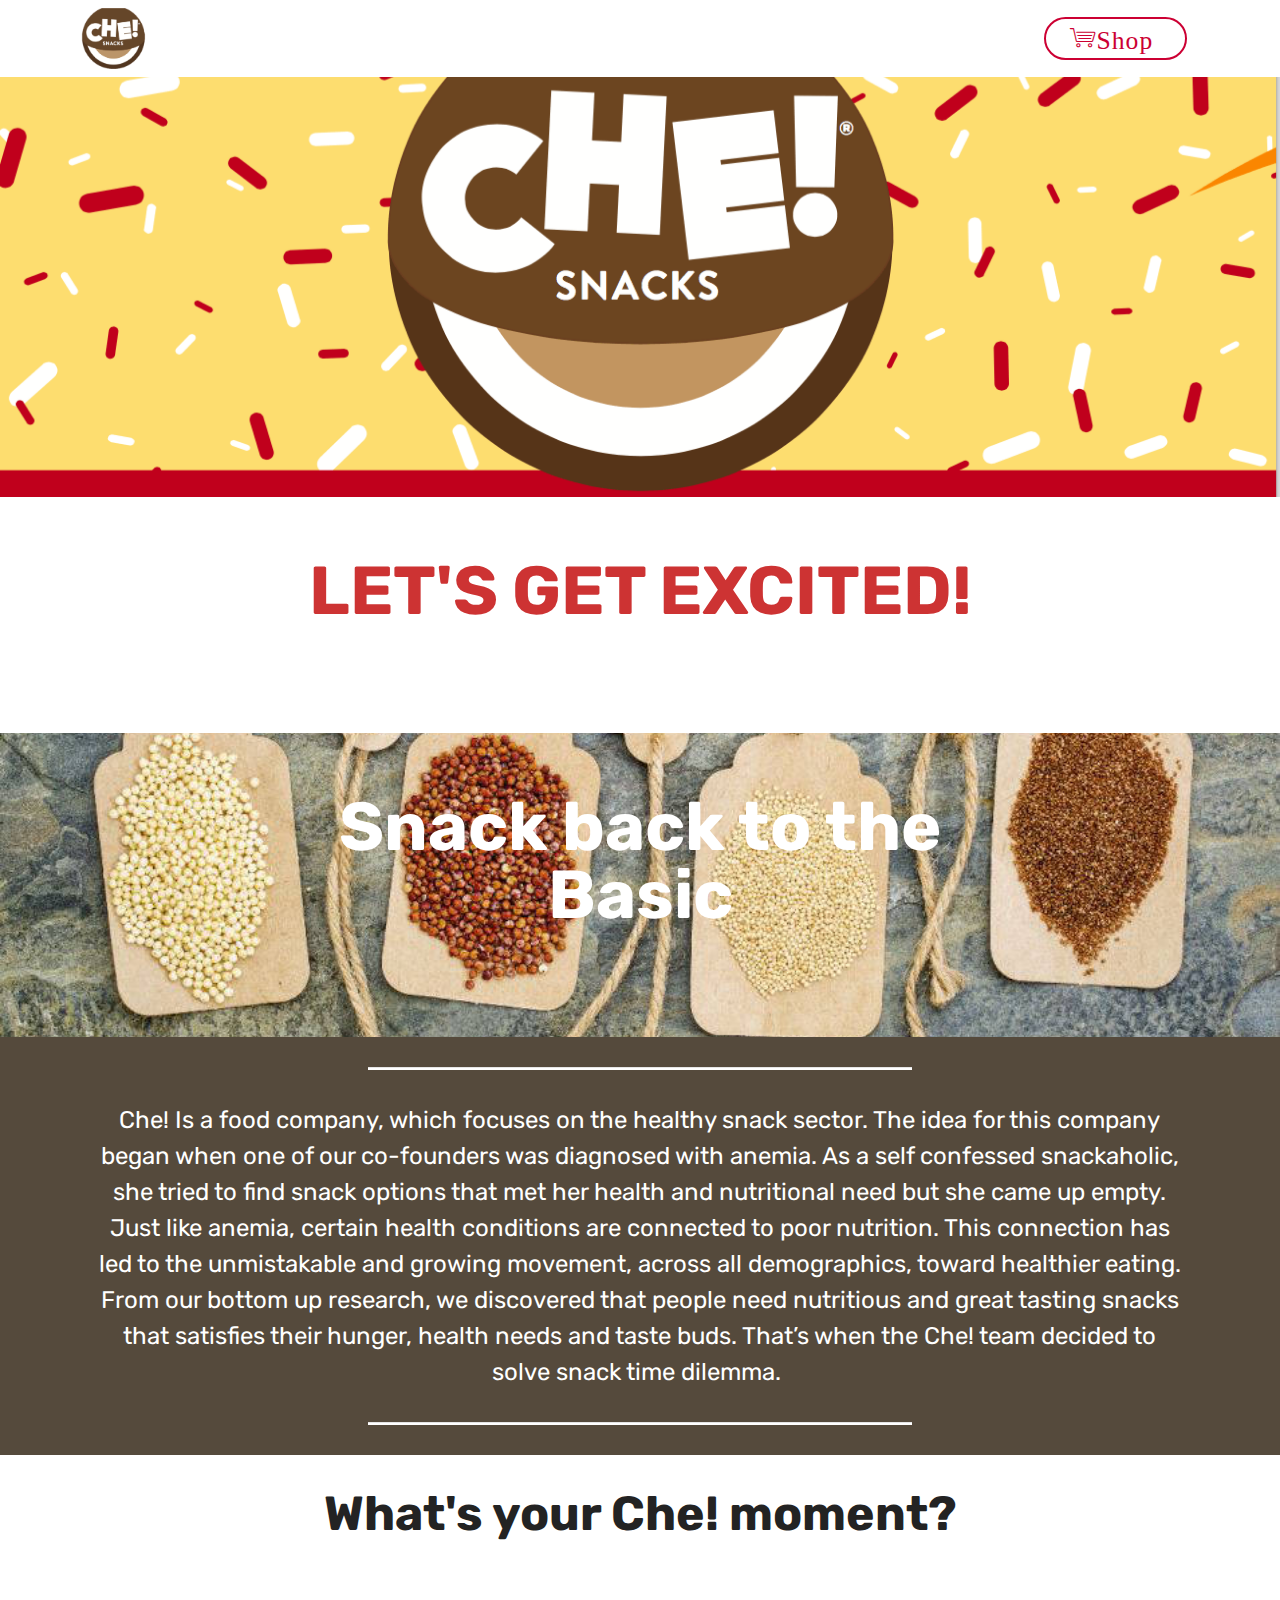
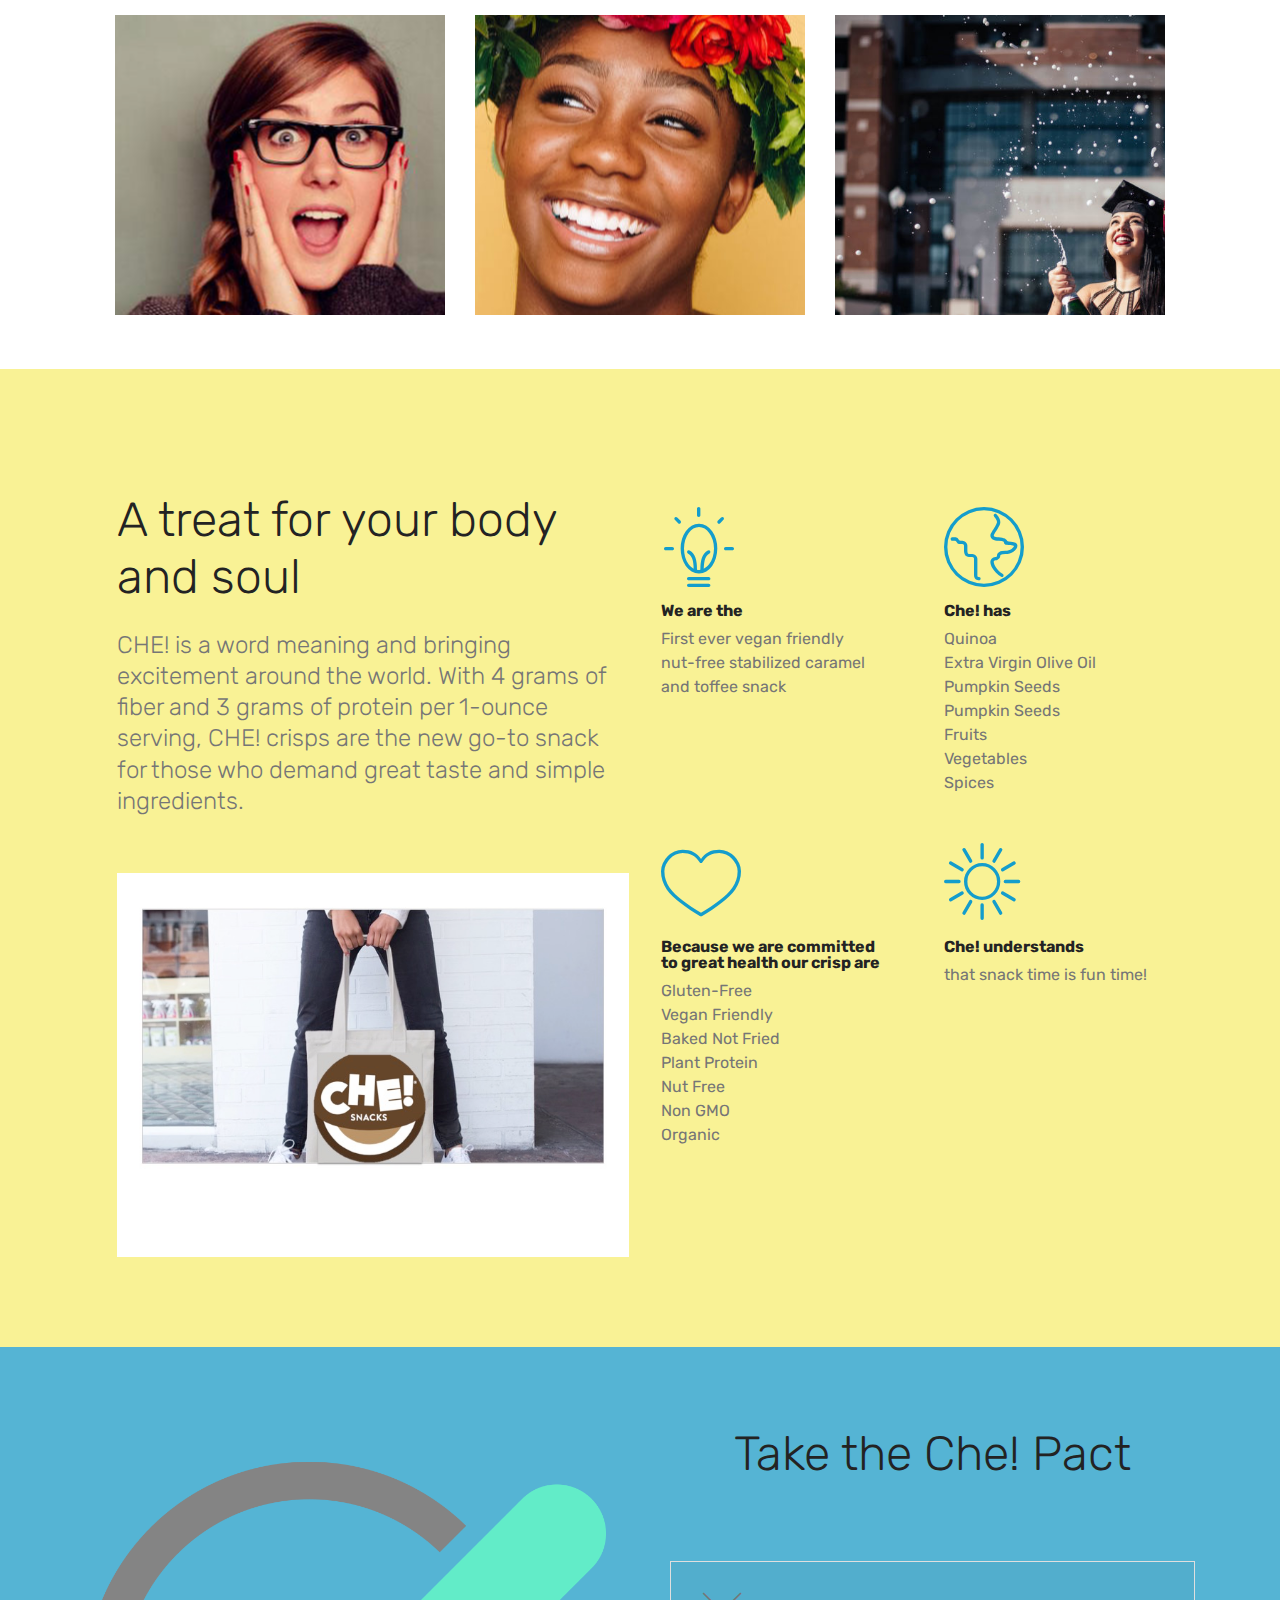
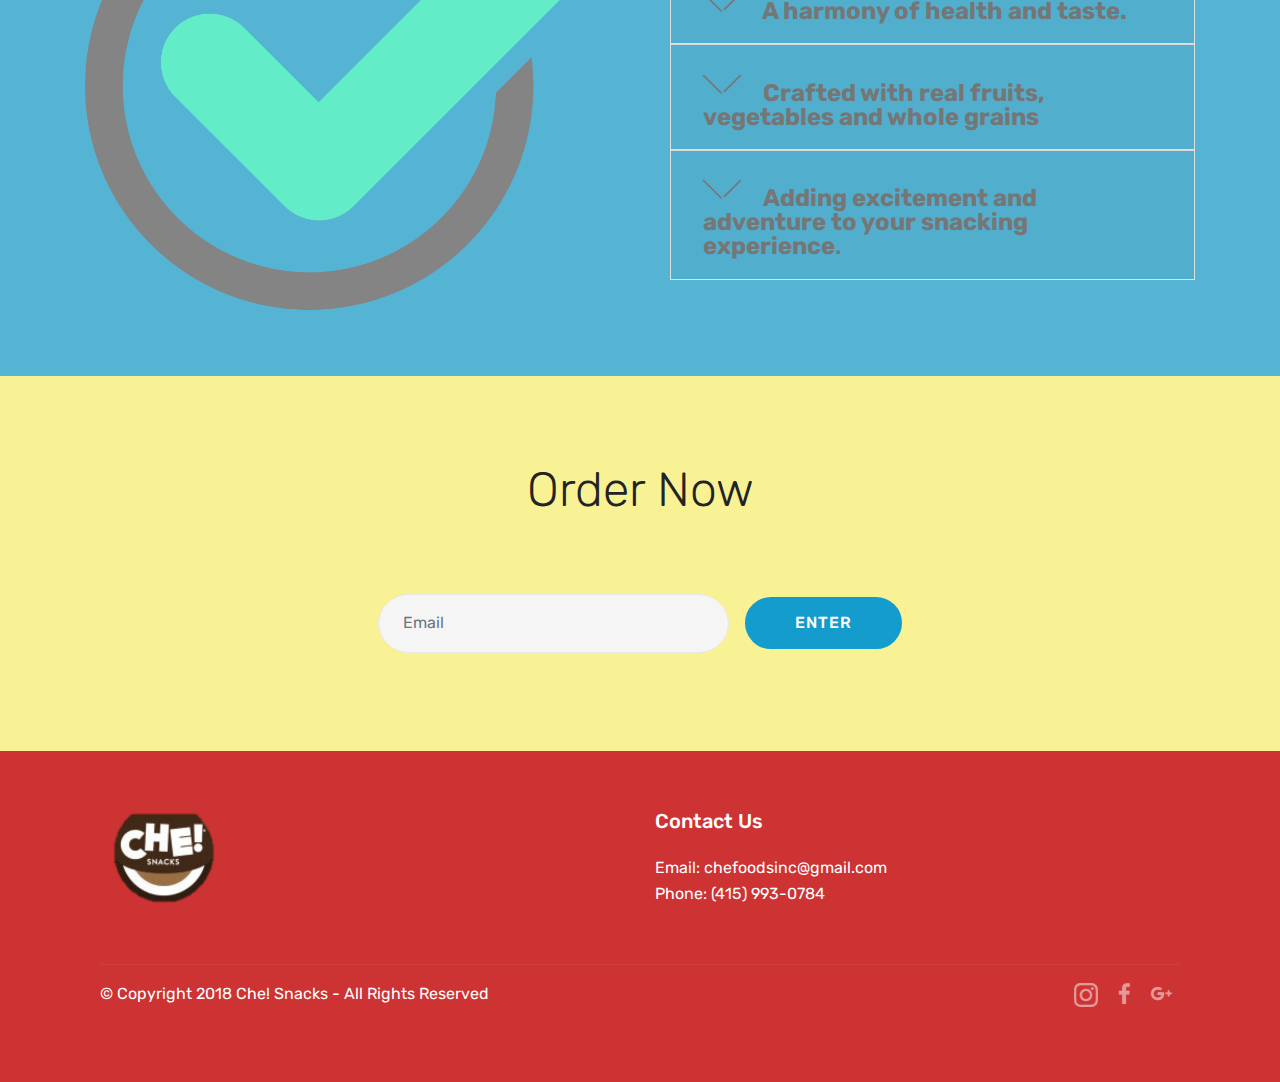
<file: index.html>
<!DOCTYPE html>
<html >
<head>
  <!-- Site made with Mobirise Website Builder v4.6.7, https://mobirise.com -->
  <meta charset="UTF-8">
  <meta http-equiv="X-UA-Compatible" content="IE=edge">
  <meta name="generator" content="Mobirise v4.6.7, mobirise.com">
  <meta name="viewport" content="width=device-width, initial-scale=1, minimum-scale=1">
  <link rel="shortcut icon" href="assets/images/che-logo.png" type="image/x-icon">
  <meta name="description" content="">
  <title>Home</title>
  <link rel="stylesheet" href="assets/web/assets/mobirise-icons/mobirise-icons.css">
  <link rel="stylesheet" href="assets/tether/tether.min.css">
  <link rel="stylesheet" href="assets/bootstrap/css/bootstrap.min.css">
  <link rel="stylesheet" href="assets/bootstrap/css/bootstrap-grid.min.css">
  <link rel="stylesheet" href="assets/bootstrap/css/bootstrap-reboot.min.css">
  <link rel="stylesheet" href="assets/dropdown/css/style.css">
  <link rel="stylesheet" href="assets/socicon/css/styles.css">
  <link rel="stylesheet" href="assets/theme/css/style.css">
  <link rel="stylesheet" href="assets/mobirise/css/mbr-additional.css" type="text/css">
  
  
  
</head>
<body>
  <section class="menu cid-qO1RiA4rN6" once="menu" id="menu1-e">

    

    <nav class="navbar navbar-expand beta-menu navbar-dropdown align-items-center navbar-fixed-top navbar-toggleable-sm">
        <button class="navbar-toggler navbar-toggler-right" type="button" data-toggle="collapse" data-target="#navbarSupportedContent" aria-controls="navbarSupportedContent" aria-expanded="false" aria-label="Toggle navigation">
            <div class="hamburger">
                <span></span>
                <span></span>
                <span></span>
                <span></span>
            </div>
        </button>
        <div class="menu-logo">
            <div class="navbar-brand">
                <span class="navbar-logo">
                    <a href="">
                         <img src="assets/images/che-logo.png" alt="Mobirise" title="" style="height: 3.8rem;">
                    </a>
                </span>
                
            </div>
        </div>
        <div class="collapse navbar-collapse" id="navbarSupportedContent">
            <ul class="navbar-nav nav-dropdown" data-app-modern-menu="true"><li class="nav-item dropdown">
                    <a class="nav-link link text-secondary display-4" href="" aria-expanded="false">
                        </a>
                </li><li class="nav-item"><a class="nav-link link text-secondary display-4" href="" aria-expanded="false">
                        </a></li></ul>
            <div class="navbar-buttons mbr-section-btn"><a class="btn btn-sm btn-secondary-outline display-4" href=""><span class="mbri-shopping-cart mbr-iconfont mbr-iconfont-btn">Shop</span>
                    </a></div>
        </div>
    </nav>
</section>

<section class="engine"><a href="">best website design software</a></section><section class="cid-qO80eVeSdP" id="image2-11">

    

    <figure class="mbr-figure">
        <div class="image-block" style="width: 100%;">
            <img src="assets/images/che-classic-3-1303x506.png" alt="Mobirise" title="">
            
        </div>
    </figure>
</section>

<section class="mbr-section content5 cid-qO7YKLffdT" id="content5-z">

    

    

    <div class="container">
        <div class="media-container-row">
            <div class="title col-12 col-md-8">
                <h2 class="align-center mbr-bold mbr-white pb-3 mbr-fonts-style display-1">LET'S GET EXCITED!</h2>
                <h3 class="mbr-section-subtitle align-center mbr-light mbr-white pb-3 mbr-fonts-style display-5"></h3>
                
                
            </div>
        </div>
    </div>
</section>

<section class="mbr-section content5 cid-qO8dg7ZeqA mbr-parallax-background" id="content5-16">

    

    

    <div class="container">
        <div class="media-container-row">
            <div class="title col-12 col-md-8">
                <h2 class="align-center mbr-bold mbr-white pb-3 mbr-fonts-style display-1">
                    Snack back to the Basic</h2>
                <h3 class="mbr-section-subtitle align-center mbr-light mbr-white pb-3 mbr-fonts-style display-5"></h3>
                
                
            </div>
        </div>
    </div>
</section>

<section class="mbr-section article content10 cid-qO8dQHTdaf" id="content10-17">
    
     

    <div class="container">
        <div class="inner-container" style="width: 98%;">
            <hr class="line" style="width: 50%;">
            <div class="section-text align-center mbr-white mbr-fonts-style display-5">Che! Is a food company, which focuses on the healthy snack sector. The idea for this company began when one of our co-founders was diagnosed with anemia. As a self confessed snackaholic, she tried to find snack options that met her health and nutritional need but she came up empty. Just like anemia, certain health conditions are connected to poor nutrition. This connection has led to the unmistakable and growing movement, across all demographics, toward healthier eating. From our bottom up research, we discovered that people need nutritious and great tasting snacks that satisfies their hunger, health needs and taste buds. That’s when the Che! team decided to solve snack time dilemma.&nbsp;</div>
            <hr class="line" style="width: 50%;">
        </div>
    </div>
</section>

<section class="features15 cid-qO3P4urcSn" id="features15-r">

    

    
    <div class="container">
        <h2 class="mbr-section-title pb-3 align-center mbr-fonts-style display-2"><strong>
            What's your Che! moment?</strong></h2>
        <h3 class="mbr-section-subtitle display-5 align-center mbr-fonts-style"></h3>

        <div class="media-container-row container pt-5 mt-2">

            <div class="col-12 col-md-6 mb-4 col-lg-4">
                <div class="card flip-card p-5 align-center">
                    <div class="card-front card_cont">
                        <img src="assets/images/customer-service-1-745x311.jpg" alt="Mobirise" title="">
                    </div>
                    <div class="card_back card_cont">
                        <h4 class="card-title display-5 py-2 mbr-fonts-style">
                            Classic</h4>
                        <p class="mbr-text mbr-fonts-style display-4">"A surprise or an event that brings joy to your day".</p>
                    </div>
                </div>
            </div>

            <div class="col-12 col-md-6 mb-4 col-lg-4">
                
                <div class="card flip-card p-5 align-center">
                    <div class="card-front card_cont">
                        <img src="assets/images/mbr-4-1100x733.jpg" alt="Mobirise" title="">
                    </div>
                    <div class="card_back card_cont">
                        <h4 class="card-title py-2 mbr-fonts-style display-5">
                            Sweet</h4>
                        <p class="mbr-text mbr-fonts-style display-7">&nbsp;"Smiling because something or someone has delighted your heart".</p>
                    </div>
                </div>
            </div>
            
            <div class="col-12 col-md-6 mb-4 col-lg-4">
                <div class="card flip-card p-5 align-center">
                    <div class="card-front card_cont">
                        <img src="assets/images/mbr-840x620.jpg" alt="Mobirise" title="">
                    </div>
                    <div class="card_back card_cont">
                        <h4 class="card-title py-2 mbr-fonts-style display-5">
                            Crunchy</h4>
                        <p class="mbr-text mbr-fonts-style display-7">"Life biggest momments and transitions should be shared".</p>
                    </div>
                </div> 
            </div>

            
        </div>
</div></section>
  
  <section class="counters2 counters cid-qOAVzwo6Ih visible" id="counters2-19">

    

    

    <div class="container pt-4 mt-2">
        <div class="media-container-row">
            <div class="media-block" style="width: 49%;">
                <h2 class="mbr-section-title pb-3 align-left mbr-fonts-style display-2">A treat for your body and soul</h2>
                <h3 class="mbr-section-subtitle pb-5 align-left mbr-fonts-style display-5">CHE! is a word meaning and bringing excitement around the world. With 4 grams of fiber and 3 grams of protein per 1-ounce serving, CHE! crisps are the new go-to snack for those who demand great taste and simple ingredients.&nbsp;</h3>
                <div class="mbr-figure">
                    <img src="assets/images/bag.jpg" alt="" title="">
                </div>
            </div>
            <div class="cards-block">
                <div class="cards-container">
                    <div class="card px-3 align-left col-12 col-md-6">
                        <div class="panel-item p-3">
                            <div class="card-img pb-3">
                                <span class="mbr-iconfont pr-2 mbri-idea"></span>
                                <h3 class="count py-3 mbr-fonts-style display-2"></h3>
                            </div>
                            <div class="card-text">
                                <h4 class="mbr-content-title mbr-bold mbr-fonts-style display-7">
                                    We are the</h4>
                                <p class="mbr-content-text mbr-fonts-style display-7">First ever vegan friendly nut-free stabilized caramel and toffee snack</p>
                            </div>
                        </div>
                    </div>
                    <div class="card px-3 align-left col-12 col-md-6">
                        <div class="panel-item p-3">
                            <div class="card-img pb-3">
                                <span class="mbr-iconfont pr-2 mbri-globe"></span>
                                <h3 class="count py-3 mbr-fonts-style display-2"></h3>
                            </div>
                            <div class="card-text">
                                <h4 class="mbr-content-title mbr-bold mbr-fonts-style display-7">
                                    Che! has</h4>
                                <p class="mbr-content-text mbr-fonts-style display-7">Quinoa<br>Extra Virgin Olive Oil<br>Pumpkin Seeds<br>Pumpkin Seeds<br>Fruits<br>Vegetables<br> Spices
<br>
                                </p>
                            </div>
                        </div>
                    </div>
                    <div class="card px-3 align-left col-12 col-md-6">
                        <div class="panel-item p-3">
                            <div class="card-img pb-3">
                                <span class="mbr-iconfont pr-2 mbri-hearth"></span>
                                <h3 class="count py-3 mbr-fonts-style display-2"></h3>
                            </div>
                            <div class="card-text">
                                <h4 class="mbr-content-title mbr-bold mbr-fonts-style display-7">
                                    Because we are committed to great health our crisp are</h4>
                                <p class="mbr-content-text mbr-fonts-style display-7">Gluten-Free<br>Vegan&nbsp;Friendly<br>Baked Not Fried<br>Plant Protein<br>Nut Free<br>Non GMO<br>Organic<br><br></p>
                            </div>
                        </div>
                    </div>
                    <div class="card px-3 align-left col-12 col-md-6">
                        <div class="panel-item p-3">
                            <div class="card-img pb-3">
                                <span class="mbr-iconfont pr-2 mbri-sun2"></span>
                                <h3 class="count py-3 mbr-fonts-style display-2"></h3>
                            </div>
                            <div class="card-texts">
                                <h4 class="mbr-content-title mbr-bold mbr-fonts-style display-7">
                                    Che! understands</h4>
                                <p class="mbr-content-text mbr-fonts-style display-7">
                                        that snack time is fun time!</p>
                            </div>
                        </div>
                    </div>
                </div>
            </div>
        </div>
    </div>
</section>
  
  
  
  
  
  
  
  

<section class="accordion2 cid-qO7IZancyB" id="accordion2-u">

    


    
    <div class="container">
        <div class="media-container-row pt-5">
            <div class="accordion-content">
                <h2 class="mbr-section-title align-center pb-3 mbr-fonts-style display-2">
                        Take the Che! Pact</h2>
                
                <div id="bootstrap-accordion_16" class="panel-group accordionStyles accordion pt-5 mt-3" role="tablist" aria-multiselectable="true">
                        <div class="card">
                            <div class="card-header" role="tab" id="headingOne">
                                <a role="button" class="collapsed panel-title text-black" data-toggle="collapse" data-core="" href="#collapse1_16" aria-expanded="false" aria-controls="collapse1">
                                    <h4 class="mbr-fonts-style display-5">
                                        <span class="sign mbr-iconfont mbri-arrow-down inactive"></span><strong>&nbsp;A harmony of health and taste.&nbsp;</strong></h4>
                                </a>
                            </div>
                            <div id="collapse1_16" class="panel-collapse noScroll collapse" role="tabpanel" aria-labelledby="headingOne" data-parent="#bootstrap-accordion_16">
                                <div class="panel-body p-4">
                                    <p class="mbr-fonts-style panel-text display-7">At Che, we develop recipes and flavors which satisfy the taste, health and nutritional needs of customers just like you. With Che! Your health and taste buds count, which is why we create every bite to enhance the productive lifestyle of our consumers.</p>
                                </div>
                            </div>
                        </div>
                
                        <div class="card">
                            <div class="card-header" role="tab" id="headingTwo">
                                <a role="button" class="collapsed panel-title text-black" data-toggle="collapse" data-core="" href="#collapse2_16" aria-expanded="false" aria-controls="collapse2">
                                    <h4 class="mbr-fonts-style mbr-fonts-style display-5">
                                        <span class="sign mbr-iconfont mbri-arrow-down inactive"></span>&nbsp;<strong>Crafted with real fruits, vegetables and whole grains</strong>&nbsp;</h4>
                                </a>
                                
                            </div>
                            <div id="collapse2_16" class="panel-collapse noScroll collapse" role="tabpanel" aria-labelledby="headingTwo" data-parent="#bootstrap-accordion_16">
                                <div class="panel-body p-4">
                                    <p class="mbr-fonts-style panel-text display-7">At Che, we developed proprietary recipes with healthy and non-traditional ingredients. This means that we do not use any potato, corn and sugar syrups in our snacks. We combined ancient grains, fruits and vegetables to create a sweet, great tasting, low calorie crisp packed with key nutrients needed in the daily life of a consumer.</p>
                                </div>
                            </div>
                        </div>
                
                        <div class="card">
                            <div class="card-header" role="tab" id="headingThree">
                                <a role="button" class="collapsed panel-title text-black" data-toggle="collapse" data-core="" href="#collapse3_16" aria-expanded="false" aria-controls="collapse3">
                                    <h4 class="mbr-fonts-style display-5">
                                        <span class="sign mbr-iconfont mbri-arrow-down inactive"></span>&nbsp;<strong>Adding excitement and adventure to your snacking experience</strong>.</h4>
                                </a>
                            </div>
                            <div id="collapse3_16" class="panel-collapse noScroll collapse" role="tabpanel" aria-labelledby="headingThree" data-parent="#bootstrap-accordion_16">
                                <div class="panel-body p-4">
                                    <p class="mbr-fonts-style panel-text display-7">Our product is not a cookie, not a cracker and not a chip. It’s CHE!, a word meaning and bringing more “excitement” to the world in the form of a healthy snack!<br></p>
                                </div>
                            </div>
                        </div>
                
                        
                
                        
                
                        
                </div>
            </div>
            <div class="mbr-figure" style="width: 105%;">
                    <img src="assets/images/chepact.png" alt="Mobirise" title="">
            </div>
        </div>
    </div>
</section>

<section class="mbr-section form3 cid-qO3XHjHid6" id="form3-s">

    

    

    <div class="container">
        <div class="row justify-content-center">
            <div class="title col-12 col-lg-8">
                <h2 class="align-center pb-2 mbr-fonts-style display-2">
                    Order Now</h2>
                <h3 class="mbr-section-subtitle align-center pb-5 mbr-light mbr-fonts-style display-5">
                    </h3>
            </div>
        </div>

        <div class="row py-2 justify-content-center">
            <div class="col-12 col-lg-6  col-md-8 " data-form-type="formoid">
                <div data-form-alert="" hidden="">
                        Thanks for filling out the form!
                </div>
                <form class="mbr-form" action="https://mobirise.com/" method="post" data-form-title="Mobirise Form"><input type="hidden" name="email" data-form-email="true" value="y5MFlIm71McAo6XWN8nCHSjm3wcXzvOzAozg+pgdsl0Uuiav42mF0H3UH1X+DWxSndqVottc27DGq7xKSPs0o91grQ0ssksIIz6xSLy2q0poPch0MFm1dSqrblfK/vaS" data-form-field="Email">
                    <div class="mbr-subscribe input-group">
                        <input class="form-control" type="email" name="email" placeholder="Email" data-form-field="Email" required="" id="email-form3-s">
                        <span class="input-group-btn"><button href="https://chesnacks.typeform.com/to/LlVvhk" type="submit" class="btn btn-primary display-4">ENTER</button></span>
                    </div>
                </form>
            </div>
        </div>
    </div>
</section>

<section class="cid-qO1RiCNyWA" id="footer1-g">

    

    

    <div class="container">
        <div class="media-container-row content text-white">
            <div class="col-12 col-md-3">
                <div class="media-wrap">
                    <a href="https://mobirise.com/">
                        <img src="assets/images/contact-254x192.png" alt="Mobirise" title="">
                    </a>
                </div>
            </div>
            <div class="col-12 col-md-3 mbr-fonts-style display-7">
                <h5 class="pb-3"></h5>
                <p class="mbr-text"><br><br></p>
            </div>
            <div class="col-12 col-md-3 mbr-fonts-style display-7">
                <h5 class="pb-3">
                    Contact Us
                </h5>
                <p class="mbr-text">
                    Email: chefoodsinc@gmail.com 
                    <br>Phone: (415) 993-0784 &nbsp; &nbsp; &nbsp; &nbsp; &nbsp; &nbsp; &nbsp; &nbsp; &nbsp; &nbsp;&nbsp;<br></p>
            </div>
            <div class="col-12 col-md-3 mbr-fonts-style display-7">
                <h5 class="pb-3"></h5>
                <p class="mbr-text"></p>
            </div>
        </div>
        <div class="footer-lower">
            <div class="media-container-row">
                <div class="col-sm-12">
                    <hr>
                </div>
            </div>
            <div class="media-container-row mbr-white">
                <div class="col-sm-6 copyright">
                    <p class="mbr-text mbr-fonts-style display-7">
                        © Copyright 2018 Che! Snacks - All Rights Reserved
                    </p>
                </div>
                <div class="col-md-6">
                    <div class="social-list align-right">
                
                        <div class="soc-item">
                            <a href="https://www.instagram.com/chesnacks/" target="_blank">
                                <span class="mbr-iconfont mbr-iconfont-social socicon-instagram socicon" style="font-size: 24px;"></span>
                            </a>
                        </div>
                      
                       <div class="soc-item">
                            <a href="https://www.facebook.com/EatCheSnacks" target="_blank">
                                <span class="mbr-iconfont mbr-iconfont-social socicon-facebook socicon"></span>
                            </a>
                        </div>
                      <div class="soc-item">
                            <a href="https://plus.google.com/u/5/108209113927444561966" target="_blank">
                                <span class="mbr-iconfont mbr-iconfont-social socicon-googleplus socicon"></span>
                            </a>
                        </div>
                        
                        
                        
                    </div>
                </div>
            </div>
        </div>
    </div>
</section>


  <script src="assets/web/assets/jquery/jquery.min.js"></script>
  <script src="assets/popper/popper.min.js"></script>
  <script src="assets/tether/tether.min.js"></script>
  <script src="assets/bootstrap/js/bootstrap.min.js"></script>
  <script src="assets/smoothscroll/smooth-scroll.js"></script>
  <script src="assets/dropdown/js/script.min.js"></script>
  <script src="assets/parallax/jarallax.min.js"></script>
  <script src="assets/mbr-flip-card/mbr-flip-card.js"></script>
  <script src="assets/mbr-switch-arrow/mbr-switch-arrow.js"></script>
  <script src="assets/touchswipe/jquery.touch-swipe.min.js"></script>
  <script src="assets/theme/js/script.js"></script>
  <script src="assets/formoid/formoid.min.js"></script>
  
  
</body>
</html>
</file>
<file: assets/web/assets/mobirise-icons/mobirise-icons.css>
@font-face {
  font-family: 'MobiriseIcons';
  src:  url('mobirise-icons.eot?spat4u');
  src:  url('mobirise-icons.eot?spat4u#iefix') format('embedded-opentype'),
    url('mobirise-icons.ttf?spat4u') format('truetype'),
    url('mobirise-icons.woff?spat4u') format('woff'),
    url('mobirise-icons.svg?spat4u#MobiriseIcons') format('svg');
  font-weight: normal;
  font-style: normal;
}

[class^="mbri-"], [class*=" mbri-"] {
  /* use !important to prevent issues with browser extensions that change fonts */
  font-family: MobiriseIcons !important;
  speak: none;
  font-style: normal;
  font-weight: normal;
  font-variant: normal;
  text-transform: none;
  line-height: 1;

  /* Better Font Rendering =========== */
  -webkit-font-smoothing: antialiased;
  -moz-osx-font-smoothing: grayscale;
}

.mbri-add-submenu:before {
  content: "\e900";
}
.mbri-alert:before {
  content: "\e901";
}
.mbri-align-center:before {
  content: "\e902";
}
.mbri-align-justify:before {
  content: "\e903";
}
.mbri-align-left:before {
  content: "\e904";
}
.mbri-align-right:before {
  content: "\e905";
}
.mbri-android:before {
  content: "\e906";
}
.mbri-apple:before {
  content: "\e907";
}
.mbri-arrow-down:before {
  content: "\e908";
}
.mbri-arrow-next:before {
  content: "\e909";
}
.mbri-arrow-prev:before {
  content: "\e90a";
}
.mbri-arrow-up:before {
  content: "\e90b";
}
.mbri-bold:before {
  content: "\e90c";
}
.mbri-bookmark:before {
  content: "\e90d";
}
.mbri-bootstrap:before {
  content: "\e90e";
}
.mbri-briefcase:before {
  content: "\e90f";
}
.mbri-browse:before {
  content: "\e910";
}
.mbri-bulleted-list:before {
  content: "\e911";
}
.mbri-calendar:before {
  content: "\e912";
}
.mbri-camera:before {
  content: "\e913";
}
.mbri-cart-add:before {
  content: "\e914";
}
.mbri-cart-full:before {
  content: "\e915";
}
.mbri-cash:before {
  content: "\e916";
}
.mbri-change-style:before {
  content: "\e917";
}
.mbri-chat:before {
  content: "\e918";
}
.mbri-clock:before {
  content: "\e919";
}
.mbri-close:before {
  content: "\e91a";
}
.mbri-cloud:before {
  content: "\e91b";
}
.mbri-code:before {
  content: "\e91c";
}
.mbri-contact-form:before {
  content: "\e91d";
}
.mbri-credit-card:before {
  content: "\e91e";
}
.mbri-cursor-click:before {
  content: "\e91f";
}
.mbri-cust-feedback:before {
  content: "\e920";
}
.mbri-database:before {
  content: "\e921";
}
.mbri-delivery:before {
  content: "\e922";
}
.mbri-desktop:before {
  content: "\e923";
}
.mbri-devices:before {
  content: "\e924";
}
.mbri-down:before {
  content: "\e925";
}
.mbri-download:before {
  content: "\e989";
}
.mbri-drag-n-drop:before {
  content: "\e927";
}
.mbri-drag-n-drop2:before {
  content: "\e928";
}
.mbri-edit:before {
  content: "\e929";
}
.mbri-edit2:before {
  content: "\e92a";
}
.mbri-error:before {
  content: "\e92b";
}
.mbri-extension:before {
  content: "\e92c";
}
.mbri-features:before {
  content: "\e92d";
}
.mbri-file:before {
  content: "\e92e";
}
.mbri-flag:before {
  content: "\e92f";
}
.mbri-folder:before {
  content: "\e930";
}
.mbri-gift:before {
  content: "\e931";
}
.mbri-github:before {
  content: "\e932";
}
.mbri-globe:before {
  content: "\e933";
}
.mbri-globe-2:before {
  content: "\e934";
}
.mbri-growing-chart:before {
  content: "\e935";
}
.mbri-hearth:before {
  content: "\e936";
}
.mbri-help:before {
  content: "\e937";
}
.mbri-home:before {
  content: "\e938";
}
.mbri-hot-cup:before {
  content: "\e939";
}
.mbri-idea:before {
  content: "\e93a";
}
.mbri-image-gallery:before {
  content: "\e93b";
}
.mbri-image-slider:before {
  content: "\e93c";
}
.mbri-info:before {
  content: "\e93d";
}
.mbri-italic:before {
  content: "\e93e";
}
.mbri-key:before {
  content: "\e93f";
}
.mbri-laptop:before {
  content: "\e940";
}
.mbri-layers:before {
  content: "\e941";
}
.mbri-left-right:before {
  content: "\e942";
}
.mbri-left:before {
  content: "\e943";
}
.mbri-letter:before {
  content: "\e944";
}
.mbri-like:before {
  content: "\e945";
}
.mbri-link:before {
  content: "\e946";
}
.mbri-lock:before {
  content: "\e947";
}
.mbri-login:before {
  content: "\e948";
}
.mbri-logout:before {
  content: "\e949";
}
.mbri-magic-stick:before {
  content: "\e94a";
}
.mbri-map-pin:before {
  content: "\e94b";
}
.mbri-menu:before {
  content: "\e94c";
}
.mbri-mobile:before {
  content: "\e94d";
}
.mbri-mobile2:before {
  content: "\e94e";
}
.mbri-mobirise:before {
  content: "\e94f";
}
.mbri-more-horizontal:before {
  content: "\e950";
}
.mbri-more-vertical:before {
  content: "\e951";
}
.mbri-music:before {
  content: "\e952";
}
.mbri-new-file:before {
  content: "\e953";
}
.mbri-numbered-list:before {
  content: "\e954";
}
.mbri-opened-folder:before {
  content: "\e955";
}
.mbri-pages:before {
  content: "\e956";
}
.mbri-paper-plane:before {
  content: "\e957";
}
.mbri-paperclip:before {
  content: "\e958";
}
.mbri-photo:before {
  content: "\e959";
}
.mbri-photos:before {
  content: "\e95a";
}
.mbri-pin:before {
  content: "\e95b";
}
.mbri-play:before {
  content: "\e95c";
}
.mbri-plus:before {
  content: "\e95d";
}
.mbri-preview:before {
  content: "\e95e";
}
.mbri-print:before {
  content: "\e95f";
}
.mbri-protect:before {
  content: "\e960";
}
.mbri-question:before {
  content: "\e961";
}
.mbri-quote-left:before {
  content: "\e962";
}
.mbri-quote-right:before {
  content: "\e963";
}
.mbri-refresh:before {
  content: "\e964";
}
.mbri-responsive:before {
  content: "\e965";
}
.mbri-right:before {
  content: "\e966";
}
.mbri-rocket:before {
  content: "\e967";
}
.mbri-sad-face:before {
  content: "\e968";
}
.mbri-sale:before {
  content: "\e969";
}
.mbri-save:before {
  content: "\e96a";
}
.mbri-search:before {
  content: "\e96b";
}
.mbri-setting:before {
  content: "\e96c";
}
.mbri-setting2:before {
  content: "\e96d";
}
.mbri-setting3:before {
  content: "\e96e";
}
.mbri-share:before {
  content: "\e96f";
}
.mbri-shopping-bag:before {
  content: "\e970";
}
.mbri-shopping-basket:before {
  content: "\e971";
}
.mbri-shopping-cart:before {
  content: "\e972";
}
.mbri-sites:before {
  content: "\e973";
}
.mbri-smile-face:before {
  content: "\e974";
}
.mbri-speed:before {
  content: "\e975";
}
.mbri-star:before {
  content: "\e976";
}
.mbri-success:before {
  content: "\e977";
}
.mbri-sun:before {
  content: "\e978";
}
.mbri-sun2:before {
  content: "\e979";
}
.mbri-tablet:before {
  content: "\e97a";
}
.mbri-tablet-vertical:before {
  content: "\e97b";
}
.mbri-target:before {
  content: "\e97c";
}
.mbri-timer:before {
  content: "\e97d";
}
.mbri-to-ftp:before {
  content: "\e97e";
}
.mbri-to-local-drive:before {
  content: "\e97f";
}
.mbri-touch-swipe:before {
  content: "\e980";
}
.mbri-touch:before {
  content: "\e981";
}
.mbri-trash:before {
  content: "\e982";
}
.mbri-underline:before {
  content: "\e983";
}
.mbri-unlink:before {
  content: "\e984";
}
.mbri-unlock:before {
  content: "\e985";
}
.mbri-up-down:before {
  content: "\e986";
}
.mbri-up:before {
  content: "\e987";
}
.mbri-update:before {
  content: "\e988";
}
.mbri-upload:before {
 content: "\e926"; 
}
.mbri-user:before {
  content: "\e98a";
}
.mbri-user2:before {
  content: "\e98b";
}
.mbri-users:before {
  content: "\e98c";
}
.mbri-video:before {
  content: "\e98d";
}
.mbri-video-play:before {
  content: "\e98e";
}
.mbri-watch:before {
  content: "\e98f";
}
.mbri-website-theme:before {
  content: "\e990";
}
.mbri-wifi:before {
  content: "\e991";
}
.mbri-windows:before {
  content: "\e992";
}
.mbri-zoom-out:before {
  content: "\e993";
}
.mbri-redo:before {
  content: "\e994";
}
.mbri-undo:before {
  content: "\e995";
}
</file>
<file: assets/dropdown/css/style.css>
.navbar-dropdown {
  left: 0;
  padding: 0;
  position: absolute;
  right: 0;
  top: 0;
  transition: all 0.45s ease;
  z-index: 1030;
  background: #282828; }
  .navbar-dropdown .navbar-logo {
    margin-right: 0.8rem;
    transition: margin 0.3s ease-in-out;
    vertical-align: middle; }
    .navbar-dropdown .navbar-logo img {
      height: 3.125rem;
      transition: all 0.3s ease-in-out; }
    .navbar-dropdown .navbar-logo.mbr-iconfont {
      font-size: 3.125rem;
      line-height: 3.125rem; }
  .navbar-dropdown .navbar-caption {
    font-weight: 700;
    white-space: normal;
    vertical-align: -4px;
    line-height: 3.125rem !important; }
    .navbar-dropdown .navbar-caption, .navbar-dropdown .navbar-caption:hover {
      color: inherit;
      text-decoration: none; }
  .navbar-dropdown .mbr-iconfont + .navbar-caption {
    vertical-align: -1px; }
  .navbar-dropdown.navbar-fixed-top {
    position: fixed; }
  .navbar-dropdown .navbar-brand span {
    vertical-align: -4px; }
  .navbar-dropdown.bg-color.transparent {
    background: none; }
  .navbar-dropdown.navbar-short .navbar-brand {
    padding: 0.625rem 0; }
    .navbar-dropdown.navbar-short .navbar-brand span {
      vertical-align: -1px; }
  .navbar-dropdown.navbar-short .navbar-caption {
    line-height: 2.375rem !important;
    vertical-align: -2px; }
  .navbar-dropdown.navbar-short .navbar-logo {
    margin-right: 0.5rem; }
    .navbar-dropdown.navbar-short .navbar-logo img {
      height: 2.375rem; }
    .navbar-dropdown.navbar-short .navbar-logo.mbr-iconfont {
      font-size: 2.375rem;
      line-height: 2.375rem; }
  .navbar-dropdown.navbar-short .mbr-table-cell {
    height: 3.625rem; }
  .navbar-dropdown .navbar-close {
    left: 0.6875rem;
    position: fixed;
    top: 0.75rem;
    z-index: 1000; }
  .navbar-dropdown .hamburger-icon {
    content: "";
    display: inline-block;
    vertical-align: middle;
    width: 16px;
    -webkit-box-shadow: 0 -6px 0 1px #282828,0 0 0 1px #282828,0 6px 0 1px #282828;
    -moz-box-shadow: 0 -6px 0 1px #282828,0 0 0 1px #282828,0 6px 0 1px #282828;
    box-shadow: 0 -6px 0 1px #282828,0 0 0 1px #282828,0 6px 0 1px #282828; }

.dropdown-menu .dropdown-toggle[data-toggle="dropdown-submenu"]::after {
  border-bottom: 0.35em solid transparent;
  border-left: 0.35em solid;
  border-right: 0;
  border-top: 0.35em solid transparent;
  margin-left: 0.3rem; }

.dropdown-menu .dropdown-item:focus {
  outline: 0; }

.nav-dropdown {
  font-size: 0.75rem;
  font-weight: 500;
  height: auto !important; }
  .nav-dropdown .nav-btn {
    padding-left: 1rem; }
  .nav-dropdown .link {
    margin: .667em 1.667em;
    font-weight: 500;
    padding: 0;
    transition: color .2s ease-in-out; }
    .nav-dropdown .link.dropdown-toggle {
      margin-right: 2.583em; }
      .nav-dropdown .link.dropdown-toggle::after {
        margin-left: .25rem;
        border-top: 0.35em solid;
        border-right: 0.35em solid transparent;
        border-left: 0.35em solid transparent;
        border-bottom: 0; }
      .nav-dropdown .link.dropdown-toggle[aria-expanded="true"] {
        margin: 0;
        padding: 0.667em 3.263em  0.667em 1.667em; }
  .nav-dropdown .link::after,
  .nav-dropdown .dropdown-item::after {
    color: inherit; }
  .nav-dropdown .btn {
    font-size: 0.75rem;
    font-weight: 700;
    letter-spacing: 0;
    margin-bottom: 0;
    padding-left: 1.25rem;
    padding-right: 1.25rem; }
  .nav-dropdown .dropdown-menu {
    border-radius: 0;
    border: 0;
    left: 0;
    margin: 0;
    padding-bottom: 1.25rem;
    padding-top: 1.25rem;
    position: relative; }
  .nav-dropdown .dropdown-submenu {
    margin-left: 0.125rem;
    top: 0; }
  .nav-dropdown .dropdown-item {
    font-weight: 500;
    line-height: 2;
    padding: 0.3846em 4.615em 0.3846em 1.5385em;
    position: relative;
    transition: color .2s ease-in-out, background-color .2s ease-in-out; }
    .nav-dropdown .dropdown-item::after {
      margin-top: -0.3077em;
      position: absolute;
      right: 1.1538em;
      top: 50%; }
    .nav-dropdown .dropdown-item:focus, .nav-dropdown .dropdown-item:hover {
      background: none; }

@media (max-width: 767px) {
  .nav-dropdown.navbar-toggleable-sm {
    bottom: 0;
    display: none;
    left: 0;
    overflow-x: hidden;
    position: fixed;
    top: 0;
    transform: translateX(-100%);
    -ms-transform: translateX(-100%);
    -webkit-transform: translateX(-100%);
    width: 18.75rem;
    z-index: 999; } }
.nav-dropdown.navbar-toggleable-xl {
  bottom: 0;
  display: none;
  left: 0;
  overflow-x: hidden;
  position: fixed;
  top: 0;
  transform: translateX(-100%);
  -ms-transform: translateX(-100%);
  -webkit-transform: translateX(-100%);
  width: 18.75rem;
  z-index: 999; }

.nav-dropdown-sm {
  display: block !important;
  overflow-x: hidden;
  overflow: auto;
  padding-top: 3.875rem; }
  .nav-dropdown-sm::after {
    content: "";
    display: block;
    height: 3rem;
    width: 100%; }
  .nav-dropdown-sm.collapse.in ~ .navbar-close {
    display: block !important; }
  .nav-dropdown-sm.collapsing, .nav-dropdown-sm.collapse.in {
    transform: translateX(0);
    -ms-transform: translateX(0);
    -webkit-transform: translateX(0);
    transition: all 0.25s ease-out;
    -webkit-transition: all 0.25s ease-out;
    background: #282828; }
  .nav-dropdown-sm.collapsing[aria-expanded="false"] {
    transform: translateX(-100%);
    -ms-transform: translateX(-100%);
    -webkit-transform: translateX(-100%); }
  .nav-dropdown-sm .nav-item {
    display: block;
    margin-left: 0 !important;
    padding-left: 0; }
  .nav-dropdown-sm .link,
  .nav-dropdown-sm .dropdown-item {
    border-top: 1px dotted rgba(255, 255, 255, 0.1);
    font-size: 0.8125rem;
    line-height: 1.6;
    margin: 0 !important;
    padding: 0.875rem 2.4rem 0.875rem 1.5625rem !important;
    position: relative;
    white-space: normal; }
    .nav-dropdown-sm .link:focus, .nav-dropdown-sm .link:hover,
    .nav-dropdown-sm .dropdown-item:focus,
    .nav-dropdown-sm .dropdown-item:hover {
      background: rgba(0, 0, 0, 0.2) !important;
      color: #c0a375; }
  .nav-dropdown-sm .nav-btn {
    position: relative;
    padding: 1.5625rem 1.5625rem 0 1.5625rem; }
    .nav-dropdown-sm .nav-btn::before {
      border-top: 1px dotted rgba(255, 255, 255, 0.1);
      content: "";
      left: 0;
      position: absolute;
      top: 0;
      width: 100%; }
    .nav-dropdown-sm .nav-btn + .nav-btn {
      padding-top: 0.625rem; }
      .nav-dropdown-sm .nav-btn + .nav-btn::before {
        display: none; }
  .nav-dropdown-sm .btn {
    padding: 0.625rem 0; }
  .nav-dropdown-sm .dropdown-toggle[data-toggle="dropdown-submenu"]::after {
    margin-left: .25rem;
    border-top: 0.35em solid;
    border-right: 0.35em solid transparent;
    border-left: 0.35em solid transparent;
    border-bottom: 0; }
  .nav-dropdown-sm .dropdown-toggle[data-toggle="dropdown-submenu"][aria-expanded="true"]::after {
    border-top: 0;
    border-right: 0.35em solid transparent;
    border-left: 0.35em solid transparent;
    border-bottom: 0.35em solid; }
  .nav-dropdown-sm .dropdown-menu {
    margin: 0;
    padding: 0;
    position: relative;
    top: 0;
    left: 0;
    width: 100%;
    border: 0;
    float: none;
    border-radius: 0;
    background: none; }
  .nav-dropdown-sm .dropdown-submenu {
    left: 100%;
    margin-left: 0.125rem;
    margin-top: -1.25rem;
    top: 0; }

.navbar-toggleable-sm .nav-dropdown .dropdown-menu {
  position: absolute; }

.navbar-toggleable-sm .nav-dropdown .dropdown-submenu {
  left: 100%;
  margin-left: 0.125rem;
  margin-top: -1.25rem;
  top: 0; }

.navbar-toggleable-sm.opened .nav-dropdown .dropdown-menu {
  position: relative; }

.navbar-toggleable-sm.opened .nav-dropdown .dropdown-submenu {
  left: 0;
  margin-left: 00rem;
  margin-top: 0rem;
  top: 0; }

.is-builder .nav-dropdown.collapsing {
  transition: none !important; }

/*# sourceMappingURL=style.css.map */
</file>
<file: assets/socicon/css/styles.css>
@charset "UTF-8";

@font-face {
  font-family: "socicon";
  src:url("../fonts/socicon.eot");
  src:url("../fonts/socicon.eot?#iefix") format("embedded-opentype"),
    url("../fonts/socicon.woff") format("woff"),
    url("../fonts/socicon.ttf") format("truetype"),
    url("../fonts/socicon.svg#socicon") format("svg");
  font-weight: normal;
  font-style: normal;

}

[data-icon]:before {
  font-family: "socicon" !important;
  content: attr(data-icon);
  font-style: normal !important;
  font-weight: normal !important;
  font-variant: normal !important;
  text-transform: none !important;
  speak: none;
  line-height: 1;
  -webkit-font-smoothing: antialiased;
  -moz-osx-font-smoothing: grayscale;
}

[class^="socicon-"]:before,
[class*=" socicon-"]:before {
  font-family: "socicon" !important;
  font-style: normal !important;
  font-weight: normal !important;
  font-variant: normal !important;
  text-transform: none !important;
  speak: none;
  line-height: 1;
  -webkit-font-smoothing: antialiased;
  -moz-osx-font-smoothing: grayscale;
}

.socicon-modelmayhem:before {
  content: "\e000";
}
.socicon-mixcloud:before {
  content: "\e001";
}
.socicon-drupal:before {
  content: "\e002";
}
.socicon-swarm:before {
  content: "\e003";
}
.socicon-istock:before {
  content: "\e004";
}
.socicon-yammer:before {
  content: "\e005";
}
.socicon-ello:before {
  content: "\e006";
}
.socicon-stackoverflow:before {
  content: "\e007";
}
.socicon-persona:before {
  content: "\e008";
}
.socicon-triplej:before {
  content: "\e009";
}
.socicon-houzz:before {
  content: "\e00a";
}
.socicon-rss:before {
  content: "\e00b";
}
.socicon-paypal:before {
  content: "\e00c";
}
.socicon-odnoklassniki:before {
  content: "\e00d";
}
.socicon-airbnb:before {
  content: "\e00e";
}
.socicon-periscope:before {
  content: "\e00f";
}
.socicon-outlook:before {
  content: "\e010";
}
.socicon-coderwall:before {
  content: "\e011";
}
.socicon-tripadvisor:before {
  content: "\e012";
}
.socicon-appnet:before {
  content: "\e013";
}
.socicon-goodreads:before {
  content: "\e014";
}
.socicon-tripit:before {
  content: "\e015";
}
.socicon-lanyrd:before {
  content: "\e016";
}
.socicon-slideshare:before {
  content: "\e017";
}
.socicon-buffer:before {
  content: "\e018";
}
.socicon-disqus:before {
  content: "\e019";
}
.socicon-vkontakte:before {
  content: "\e01a";
}
.socicon-whatsapp:before {
  content: "\e01b";
}
.socicon-patreon:before {
  content: "\e01c";
}
.socicon-storehouse:before {
  content: "\e01d";
}
.socicon-pocket:before {
  content: "\e01e";
}
.socicon-mail:before {
  content: "\e01f";
}
.socicon-blogger:before {
  content: "\e020";
}
.socicon-technorati:before {
  content: "\e021";
}
.socicon-reddit:before {
  content: "\e022";
}
.socicon-dribbble:before {
  content: "\e023";
}
.socicon-stumbleupon:before {
  content: "\e024";
}
.socicon-digg:before {
  content: "\e025";
}
.socicon-envato:before {
  content: "\e026";
}
.socicon-behance:before {
  content: "\e027";
}
.socicon-delicious:before {
  content: "\e028";
}
.socicon-deviantart:before {
  content: "\e029";
}
.socicon-forrst:before {
  content: "\e02a";
}
.socicon-play:before {
  content: "\e02b";
}
.socicon-zerply:before {
  content: "\e02c";
}
.socicon-wikipedia:before {
  content: "\e02d";
}
.socicon-apple:before {
  content: "\e02e";
}
.socicon-flattr:before {
  content: "\e02f";
}
.socicon-github:before {
  content: "\e030";
}
.socicon-renren:before {
  content: "\e031";
}
.socicon-friendfeed:before {
  content: "\e032";
}
.socicon-newsvine:before {
  content: "\e033";
}
.socicon-identica:before {
  content: "\e034";
}
.socicon-bebo:before {
  content: "\e035";
}
.socicon-zynga:before {
  content: "\e036";
}
.socicon-steam:before {
  content: "\e037";
}
.socicon-xbox:before {
  content: "\e038";
}
.socicon-windows:before {
  content: "\e039";
}
.socicon-qq:before {
  content: "\e03a";
}
.socicon-douban:before {
  content: "\e03b";
}
.socicon-meetup:before {
  content: "\e03c";
}
.socicon-playstation:before {
  content: "\e03d";
}
.socicon-android:before {
  content: "\e03e";
}
.socicon-snapchat:before {
  content: "\e03f";
}
.socicon-twitter:before {
  content: "\e040";
}
.socicon-facebook:before {
  content: "\e041";
}
.socicon-googleplus:before {
  content: "\e042";
}
.socicon-pinterest:before {
  content: "\e043";
}
.socicon-foursquare:before {
  content: "\e044";
}
.socicon-yahoo:before {
  content: "\e045";
}
.socicon-skype:before {
  content: "\e046";
}
.socicon-yelp:before {
  content: "\e047";
}
.socicon-feedburner:before {
  content: "\e048";
}
.socicon-linkedin:before {
  content: "\e049";
}
.socicon-viadeo:before {
  content: "\e04a";
}
.socicon-xing:before {
  content: "\e04b";
}
.socicon-myspace:before {
  content: "\e04c";
}
.socicon-soundcloud:before {
  content: "\e04d";
}
.socicon-spotify:before {
  content: "\e04e";
}
.socicon-grooveshark:before {
  content: "\e04f";
}
.socicon-lastfm:before {
  content: "\e050";
}
.socicon-youtube:before {
  content: "\e051";
}
.socicon-vimeo:before {
  content: "\e052";
}
.socicon-dailymotion:before {
  content: "\e053";
}
.socicon-vine:before {
  content: "\e054";
}
.socicon-flickr:before {
  content: "\e055";
}
.socicon-500px:before {
  content: "\e056";
}
.socicon-wordpress:before {
  content: "\e058";
}
.socicon-tumblr:before {
  content: "\e059";
}
.socicon-twitch:before {
  content: "\e05a";
}
.socicon-8tracks:before {
  content: "\e05b";
}
.socicon-amazon:before {
  content: "\e05c";
}
.socicon-icq:before {
  content: "\e05d";
}
.socicon-smugmug:before {
  content: "\e05e";
}
.socicon-ravelry:before {
  content: "\e05f";
}
.socicon-weibo:before {
  content: "\e060";
}
.socicon-baidu:before {
  content: "\e061";
}
.socicon-angellist:before {
  content: "\e062";
}
.socicon-ebay:before {
  content: "\e063";
}
.socicon-imdb:before {
  content: "\e064";
}
.socicon-stayfriends:before {
  content: "\e065";
}
.socicon-residentadvisor:before {
  content: "\e066";
}
.socicon-google:before {
  content: "\e067";
}
.socicon-yandex:before {
  content: "\e068";
}
.socicon-sharethis:before {
  content: "\e069";
}
.socicon-bandcamp:before {
  content: "\e06a";
}
.socicon-itunes:before {
  content: "\e06b";
}
.socicon-deezer:before {
  content: "\e06c";
}
.socicon-telegram:before {
  content: "\e06e";
}
.socicon-openid:before {
  content: "\e06f";
}
.socicon-amplement:before {
  content: "\e070";
}
.socicon-viber:before {
  content: "\e071";
}
.socicon-zomato:before {
  content: "\e072";
}
.socicon-draugiem:before {
  content: "\e074";
}
.socicon-endomodo:before {
  content: "\e075";
}
.socicon-filmweb:before {
  content: "\e076";
}
.socicon-stackexchange:before {
  content: "\e077";
}
.socicon-wykop:before {
  content: "\e078";
}
.socicon-teamspeak:before {
  content: "\e079";
}
.socicon-teamviewer:before {
  content: "\e07a";
}
.socicon-ventrilo:before {
  content: "\e07b";
}
.socicon-younow:before {
  content: "\e07c";
}
.socicon-raidcall:before {
  content: "\e07d";
}
.socicon-mumble:before {
  content: "\e07e";
}
.socicon-medium:before {
  content: "\e06d";
}
.socicon-bebee:before {
  content: "\e07f";
}
.socicon-hitbox:before {
  content: "\e080";
}
.socicon-reverbnation:before {
  content: "\e081";
}
.socicon-formulr:before {
  content: "\e082";
}
.socicon-instagram:before {
  content: "\e057";
}
.socicon-battlenet:before {
  content: "\e083";
}
.socicon-chrome:before {
  content: "\e084";
}
.socicon-discord:before {
  content: "\e086";
}
.socicon-issuu:before {
  content: "\e087";
}
.socicon-macos:before {
  content: "\e088";
}
.socicon-firefox:before {
  content: "\e089";
}
.socicon-opera:before {
  content: "\e08d";
}
.socicon-keybase:before {
  content: "\e090";
}
.socicon-alliance:before {
  content: "\e091";
}
.socicon-livejournal:before {
  content: "\e092";
}
.socicon-googlephotos:before {
  content: "\e093";
}
.socicon-horde:before {
  content: "\e094";
}
.socicon-etsy:before {
  content: "\e095";
}
.socicon-zapier:before {
  content: "\e096";
}
.socicon-google-scholar:before {
  content: "\e097";
}
.socicon-researchgate:before {
  content: "\e098";
}
.socicon-wechat:before {
  content: "\e099";
}
.socicon-strava:before {
  content: "\e09a";
}
.socicon-line:before {
  content: "\e09b";
}
.socicon-lyft:before {
  content: "\e09c";
}
.socicon-uber:before {
  content: "\e09d";
}
.socicon-songkick:before {
  content: "\e09e";
}
.socicon-viewbug:before {
  content: "\e09f";
}
.socicon-googlegroups:before {
  content: "\e0a0";
}
.socicon-quora:before {
  content: "\e073";
}
.socicon-diablo:before {
  content: "\e085";
}
.socicon-blizzard:before {
  content: "\e0a1";
}
.socicon-hearthstone:before {
  content: "\e08b";
}
.socicon-heroes:before {
  content: "\e08a";
}
.socicon-overwatch:before {
  content: "\e08c";
}
.socicon-warcraft:before {
  content: "\e08e";
}
.socicon-starcraft:before {
  content: "\e08f";
}
.socicon-beam:before {
  content: "\e0a2";
}
.socicon-curse:before {
  content: "\e0a3";
}
.socicon-player:before {
  content: "\e0a4";
}
.socicon-streamjar:before {
  content: "\e0a5";
}
.socicon-nintendo:before {
  content: "\e0a6";
}
.socicon-hellocoton:before {
  content: "\e0a7";
}
</file>
<file: assets/theme/css/style.css>
/*!
 * Mobirise v4 theme (https://mobirise.com/)
 * Copyright 2017 Mobirise
 */
section {
  background-color: #eeeeee; }

section,
.container,
.container-fluid {
  position: relative;
  word-wrap: break-word; }

a.mbr-iconfont:hover {
  text-decoration: none; }

.article .lead p, .article .lead ul, .article .lead ol, .article .lead pre, .article .lead blockquote {
  margin-bottom: 0; }

a {
  font-style: normal;
  font-weight: 400;
  cursor: pointer; }
  a, a:hover {
    text-decoration: none; }

figure {
  margin-bottom: 0; }

body {
  color: #232323; }

h1, h2, h3, h4, h5, h6,
.h1, .h2, .h3, .h4, .h5, .h6,
.display-1, .display-2, .display-3, .display-4 {
  line-height: 1;
  word-break: break-word;
  word-wrap: break-word; }

b, strong {
  font-weight: bold; }

blockquote {
  padding: 10px 0 10px 20px;
  position: relative;
  border-left: 2px solid;
  border-color: #ff3366; }

input:-webkit-autofill, input:-webkit-autofill:hover, input:-webkit-autofill:focus, input:-webkit-autofill:active {
  transition-delay: 9999s;
  transition-property: background-color, color; }

textarea[type="hidden"] {
  display: none; }

body {
  position: relative; }

section {
  background-position: 50% 50%;
  background-repeat: no-repeat;
  background-size: cover; }
  section .mbr-background-video,
  section .mbr-background-video-preview {
    position: absolute;
    bottom: 0;
    left: 0;
    right: 0;
    top: 0; }

.hidden {
  visibility: hidden; }

.mbr-z-index20 {
  z-index: 20; }

/*! Base colors */
.mbr-white {
  color: #ffffff; }

.mbr-black {
  color: #000000; }

.mbr-bg-white {
  background-color: #ffffff; }

.mbr-bg-black {
  background-color: #000000; }

/*! Text-aligns */
.align-left {
  text-align: left; }

.align-center {
  text-align: center; }

.align-right {
  text-align: right; }

@media (max-width: 767px) {
  .align-left, .align-center, .align-right, .mbr-section-btn, .mbr-section-title {
    text-align: center; } }
/*! Font-weight  */
.mbr-light {
  font-weight: 300; }

.mbr-regular {
  font-weight: 400; }

.mbr-semibold {
  font-weight: 500; }

.mbr-bold {
  font-weight: 700; }

/*! Media  */
.media-size-item {
  -webkit-flex: 1 1 auto;
  -moz-flex: 1 1 auto;
  -ms-flex: 1 1 auto;
  -o-flex: 1 1 auto;
  flex: 1 1 auto; }

.media-content {
  -webkit-flex-basis: 100%;
  flex-basis: 100%; }

.media-container-row {
  display: -ms-flexbox;
  display: -webkit-flex;
  display: flex;
  -webkit-flex-direction: row;
  -ms-flex-direction: row;
  flex-direction: row;
  -webkit-flex-wrap: wrap;
  -ms-flex-wrap: wrap;
  flex-wrap: wrap;
  -webkit-justify-content: center;
  -ms-flex-pack: center;
  justify-content: center;
  -webkit-align-content: center;
  -ms-flex-line-pack: center;
  align-content: center;
  -webkit-align-items: start;
  -ms-flex-align: start;
  align-items: start; }
  .media-container-row .media-size-item {
    width: 400px; }

.media-container-column {
  display: -ms-flexbox;
  display: -webkit-flex;
  display: flex;
  -webkit-flex-direction: column;
  -ms-flex-direction: column;
  flex-direction: column;
  -webkit-flex-wrap: wrap;
  -ms-flex-wrap: wrap;
  flex-wrap: wrap;
  -webkit-justify-content: center;
  -ms-flex-pack: center;
  justify-content: center;
  -webkit-align-content: center;
  -ms-flex-line-pack: center;
  align-content: center;
  -webkit-align-items: stretch;
  -ms-flex-align: stretch;
  align-items: stretch; }
  .media-container-column > * {
    width: 100%; }

@media (min-width: 992px) {
  .media-container-row {
    -webkit-flex-wrap: nowrap;
    -ms-flex-wrap: nowrap;
    flex-wrap: nowrap; } }
figure {
  overflow: hidden; }

figure[mbr-media-size] {
  transition: width 0.1s; }

.mbr-figure img, .mbr-figure iframe {
  display: block;
  width: 100%; }

.card {
  background-color: transparent;
  border: none; }

.card-img {
  text-align: center;
  flex-shrink: 0; }

.media {
  max-width: 100%;
  margin: 0 auto; }

.mbr-figure {
  -ms-flex-item-align: center;
  -ms-grid-row-align: center;
  -webkit-align-self: center;
  align-self: center; }

.media-container > div {
  max-width: 100%; }

.mbr-figure img, .card-img img {
  width: 100%; }

@media (max-width: 991px) {
  .media-size-item {
    width: auto !important; }

  .media {
    width: auto; }

  .mbr-figure {
    width: 100% !important; } }
/*! Buttons */
.mbr-section-btn {
  margin-left: -.25rem;
  margin-right: -.25rem;
  font-size: 0; }

nav .mbr-section-btn {
  margin-left: 0rem;
  margin-right: 0rem; }

/*! Btn icon margin */
.btn .mbr-iconfont, .btn.btn-sm .mbr-iconfont {
  cursor: pointer;
  margin-right: 0.5rem; }

.btn.btn-md .mbr-iconfont, .btn.btn-md .mbr-iconfont {
  margin-right: 0.8rem; }

.mbr-regular {
  font-weight: 400; }

.mbr-semibold {
  font-weight: 500; }

.mbr-bold {
  font-weight: 700; }

[type="submit"] {
  -webkit-appearance: none; }

/*! Full-screen */
.mbr-fullscreen .mbr-overlay {
  min-height: 100vh; }

.mbr-fullscreen {
  display: flex;
  display: -webkit-flex;
  display: -moz-flex;
  display: -ms-flex;
  display: -o-flex;
  align-items: center;
  -webkit-align-items: center;
  min-height: 100vh;
  padding-top: 3rem;
  padding-bottom: 3rem; }

/*! Map */
.map {
  height: 25rem;
  position: relative; }
  .map iframe {
    width: 100%;
    height: 100%; }

/* Form */
.form-asterisk {
  font-family: initial;
  position: absolute;
  top: -2px;
  font-weight: normal; }

/*! Scroll to top arrow */
.mbr-arrow-up {
  bottom: 25px;
  right: 90px;
  position: fixed;
  text-align: right;
  z-index: 5000;
  color: #ffffff;
  font-size: 32px;
  transform: rotate(180deg);
  -webkit-transform: rotate(180deg); }

.mbr-arrow-up a {
  background: rgba(0, 0, 0, 0.2);
  border-radius: 3px;
  color: #fff;
  display: inline-block;
  height: 60px;
  width: 60px;
  outline-style: none !important;
  position: relative;
  text-decoration: none;
  transition: all .3s ease-in-out;
  cursor: pointer;
  text-align: center; }
  .mbr-arrow-up a:hover {
    background-color: rgba(0, 0, 0, 0.4); }
  .mbr-arrow-up a i {
    line-height: 60px; }

.mbr-arrow-up-icon {
  display: block;
  color: #fff; }

.mbr-arrow-up-icon::before {
  content: "\203a";
  display: inline-block;
  font-family: serif;
  font-size: 32px;
  line-height: 1;
  font-style: normal;
  position: relative;
  top: 6px;
  left: -4px;
  -webkit-transform: rotate(-90deg);
  transform: rotate(-90deg); }

/*! Arrow Down */
.mbr-arrow {
  position: absolute;
  bottom: 45px;
  left: 50%;
  width: 60px;
  height: 60px;
  cursor: pointer;
  background-color: rgba(80, 80, 80, 0.5);
  border-radius: 50%;
  -webkit-transform: translateX(-50%);
  transform: translateX(-50%); }
  .mbr-arrow > a {
    display: inline-block;
    text-decoration: none;
    outline-style: none;
    -webkit-animation: arrowdown 1.7s ease-in-out infinite;
    animation: arrowdown 1.7s ease-in-out infinite; }
    .mbr-arrow > a > i {
      position: absolute;
      top: -2px;
      left: 15px;
      font-size: 2rem; }

@keyframes arrowdown {
  0% {
    transform: translateY(0px);
    -webkit-transform: translateY(0px); }
  50% {
    transform: translateY(-5px);
    -webkit-transform: translateY(-5px); }
  100% {
    transform: translateY(0px);
    -webkit-transform: translateY(0px); } }
@-webkit-keyframes arrowdown {
  0% {
    transform: translateY(0px);
    -webkit-transform: translateY(0px); }
  50% {
    transform: translateY(-5px);
    -webkit-transform: translateY(-5px); }
  100% {
    transform: translateY(0px);
    -webkit-transform: translateY(0px); } }
@media (max-width: 500px) {
  .mbr-arrow-up {
    left: 50%;
    right: auto;
    transform: translateX(-50%) rotate(180deg);
    -webkit-transform: translateX(-50%) rotate(180deg); } }
/*Gradients animation*/
@keyframes gradient-animation {
  from {
    background-position: 0% 100%;
    animation-timing-function: ease-in-out; }
  to {
    background-position: 100% 0%;
    animation-timing-function: ease-in-out; } }
@-webkit-keyframes gradient-animation {
  from {
    background-position: 0% 100%;
    animation-timing-function: ease-in-out; }
  to {
    background-position: 100% 0%;
    animation-timing-function: ease-in-out; } }
.bg-gradient {
  background-size: 200% 200%;
  animation: gradient-animation 5s infinite alternate;
  -webkit-animation: gradient-animation 5s infinite alternate; }

.menu .navbar-brand {
  display: -webkit-flex; }
  .menu .navbar-brand span {
    display: flex;
    display: -webkit-flex; }
  .menu .navbar-brand .navbar-caption-wrap {
    display: -webkit-flex; }
  .menu .navbar-brand .navbar-logo img {
    display: -webkit-flex; }
@media (min-width: 768px) and (max-width: 991px) {
  .menu .navbar-toggleable-sm .navbar-nav {
    display: -webkit-box;
    display: -webkit-flex;
    display: -ms-flexbox; } }
@media (min-width: 992px) {
  .menu .navbar-nav.nav-dropdown {
    display: -webkit-flex; }
  .menu .navbar-toggleable-sm .navbar-collapse {
    display: -webkit-flex !important; } }

/*# sourceMappingURL=style.css.map */
.engine {
	position: absolute;
	text-indent: -2400px;
	text-align: center;
	padding: 0;
	top: 0;
	left: -2400px;
}
</file>
<file: assets/mobirise/css/mbr-additional.css>
@import url(https://fonts.googleapis.com/css?family=Rubik:300,300i,400,400i,500,500i,700,700i,900,900i);





body {
  font-style: normal;
  line-height: 1.5;
}
.mbr-section-title {
  font-style: normal;
  line-height: 1.2;
}
.mbr-section-subtitle {
  line-height: 1.3;
}
.mbr-text {
  font-style: normal;
  line-height: 1.6;
}
.display-1 {
  font-family: 'Rubik', sans-serif;
  font-size: 4.25rem;
}
.display-1 > .mbr-iconfont {
  font-size: 6.8rem;
}
.display-2 {
  font-family: 'Rubik', sans-serif;
  font-size: 3rem;
}
.display-2 > .mbr-iconfont {
  font-size: 4.8rem;
}
.display-4 {
  font-family: 'Rubik', sans-serif;
  font-size: 1rem;
}
.display-4 > .mbr-iconfont {
  font-size: 1.6rem;
}
.display-5 {
  font-family: 'Rubik', sans-serif;
  font-size: 1.5rem;
}
.display-5 > .mbr-iconfont {
  font-size: 2.4rem;
}
.display-7 {
  font-family: 'Rubik', sans-serif;
  font-size: 1rem;
}
.display-7 > .mbr-iconfont {
  font-size: 1.6rem;
}
/* ---- Fluid typography for mobile devices ---- */
/* 1.4 - font scale ratio ( bootstrap == 1.42857 ) */
/* 100vw - current viewport width */
/* (48 - 20)  48 == 48rem == 768px, 20 == 20rem == 320px(minimal supported viewport) */
/* 0.65 - min scale variable, may vary */
@media (max-width: 768px) {
  .display-1 {
    font-size: 3.4rem;
    font-size: calc( 2.1374999999999997rem + (4.25 - 2.1374999999999997) * ((100vw - 20rem) / (48 - 20)));
    line-height: calc( 1.4 * (2.1374999999999997rem + (4.25 - 2.1374999999999997) * ((100vw - 20rem) / (48 - 20))));
  }
  .display-2 {
    font-size: 2.4rem;
    font-size: calc( 1.7rem + (3 - 1.7) * ((100vw - 20rem) / (48 - 20)));
    line-height: calc( 1.4 * (1.7rem + (3 - 1.7) * ((100vw - 20rem) / (48 - 20))));
  }
  .display-4 {
    font-size: 0.8rem;
    font-size: calc( 1rem + (1 - 1) * ((100vw - 20rem) / (48 - 20)));
    line-height: calc( 1.4 * (1rem + (1 - 1) * ((100vw - 20rem) / (48 - 20))));
  }
  .display-5 {
    font-size: 1.2rem;
    font-size: calc( 1.175rem + (1.5 - 1.175) * ((100vw - 20rem) / (48 - 20)));
    line-height: calc( 1.4 * (1.175rem + (1.5 - 1.175) * ((100vw - 20rem) / (48 - 20))));
  }
}
/* Buttons */
.btn {
  font-weight: 500;
  border-width: 2px;
  font-style: normal;
  letter-spacing: 1px;
  margin: .4rem .8rem;
  white-space: normal;
  -webkit-transition: all 0.3s ease-in-out;
  -moz-transition: all 0.3s ease-in-out;
  transition: all 0.3s ease-in-out;
  padding: 1rem 3rem;
  border-radius: 3px;
  display: inline-flex;
  align-items: center;
  justify-content: center;
  word-break: break-word;
}
.btn-sm {
  font-weight: 500;
  letter-spacing: 1px;
  -webkit-transition: all 0.3s ease-in-out;
  -moz-transition: all 0.3s ease-in-out;
  transition: all 0.3s ease-in-out;
  padding: 0.6rem 1.5rem;
  border-radius: 3px;
}
.btn-md {
  font-weight: 500;
  letter-spacing: 1px;
  margin: .4rem .8rem !important;
  -webkit-transition: all 0.3s ease-in-out;
  -moz-transition: all 0.3s ease-in-out;
  transition: all 0.3s ease-in-out;
  padding: 1rem 3rem;
  border-radius: 3px;
}
.btn-lg {
  font-weight: 500;
  letter-spacing: 1px;
  margin: .4rem .8rem !important;
  -webkit-transition: all 0.3s ease-in-out;
  -moz-transition: all 0.3s ease-in-out;
  transition: all 0.3s ease-in-out;
  padding: 1.2rem 3.2rem;
  border-radius: 3px;
}
.bg-primary {
  background-color: #149dcc !important;
}
.bg-success {
  background-color: #f7ed4a !important;
}
.bg-info {
  background-color: #82786e !important;
}
.bg-warning {
  background-color: #879a9f !important;
}
.bg-danger {
  background-color: #b1a374 !important;
}
.btn-primary,
.btn-primary:active {
  background-color: #149dcc !important;
  border-color: #149dcc !important;
  color: #ffffff !important;
}
.btn-primary:hover,
.btn-primary:focus,
.btn-primary.focus,
.btn-primary.active {
  color: #ffffff !important;
  background-color: #0d6786 !important;
  border-color: #0d6786 !important;
}
.btn-primary.disabled,
.btn-primary:disabled {
  color: #ffffff !important;
  background-color: #0d6786 !important;
  border-color: #0d6786 !important;
}
.btn-secondary,
.btn-secondary:active {
  background-color: #ff3366 !important;
  border-color: #ff3366 !important;
  color: #ffffff !important;
}
.btn-secondary:hover,
.btn-secondary:focus,
.btn-secondary.focus,
.btn-secondary.active {
  color: #ffffff !important;
  background-color: #e50039 !important;
  border-color: #e50039 !important;
}
.btn-secondary.disabled,
.btn-secondary:disabled {
  color: #ffffff !important;
  background-color: #e50039 !important;
  border-color: #e50039 !important;
}
.btn-info,
.btn-info:active {
  background-color: #82786e !important;
  border-color: #82786e !important;
  color: #ffffff !important;
}
.btn-info:hover,
.btn-info:focus,
.btn-info.focus,
.btn-info.active {
  color: #ffffff !important;
  background-color: #59524b !important;
  border-color: #59524b !important;
}
.btn-info.disabled,
.btn-info:disabled {
  color: #ffffff !important;
  background-color: #59524b !important;
  border-color: #59524b !important;
}
.btn-success,
.btn-success:active {
  background-color: #f7ed4a !important;
  border-color: #f7ed4a !important;
  color: #3f3c03 !important;
}
.btn-success:hover,
.btn-success:focus,
.btn-success.focus,
.btn-success.active {
  color: #3f3c03 !important;
  background-color: #eadd0a !important;
  border-color: #eadd0a !important;
}
.btn-success.disabled,
.btn-success:disabled {
  color: #3f3c03 !important;
  background-color: #eadd0a !important;
  border-color: #eadd0a !important;
}
.btn-warning,
.btn-warning:active {
  background-color: #879a9f !important;
  border-color: #879a9f !important;
  color: #ffffff !important;
}
.btn-warning:hover,
.btn-warning:focus,
.btn-warning.focus,
.btn-warning.active {
  color: #ffffff !important;
  background-color: #617479 !important;
  border-color: #617479 !important;
}
.btn-warning.disabled,
.btn-warning:disabled {
  color: #ffffff !important;
  background-color: #617479 !important;
  border-color: #617479 !important;
}
.btn-danger,
.btn-danger:active {
  background-color: #b1a374 !important;
  border-color: #b1a374 !important;
  color: #ffffff !important;
}
.btn-danger:hover,
.btn-danger:focus,
.btn-danger.focus,
.btn-danger.active {
  color: #ffffff !important;
  background-color: #8b7d4e !important;
  border-color: #8b7d4e !important;
}
.btn-danger.disabled,
.btn-danger:disabled {
  color: #ffffff !important;
  background-color: #8b7d4e !important;
  border-color: #8b7d4e !important;
}
.btn-white {
  color: #333333 !important;
}
.btn-white,
.btn-white:active {
  background-color: #ffffff !important;
  border-color: #ffffff !important;
  color: #808080 !important;
}
.btn-white:hover,
.btn-white:focus,
.btn-white.focus,
.btn-white.active {
  color: #808080 !important;
  background-color: #d9d9d9 !important;
  border-color: #d9d9d9 !important;
}
.btn-white.disabled,
.btn-white:disabled {
  color: #808080 !important;
  background-color: #d9d9d9 !important;
  border-color: #d9d9d9 !important;
}
.btn-black,
.btn-black:active {
  background-color: #333333 !important;
  border-color: #333333 !important;
  color: #ffffff !important;
}
.btn-black:hover,
.btn-black:focus,
.btn-black.focus,
.btn-black.active {
  color: #ffffff !important;
  background-color: #0d0d0d !important;
  border-color: #0d0d0d !important;
}
.btn-black.disabled,
.btn-black:disabled {
  color: #ffffff !important;
  background-color: #0d0d0d !important;
  border-color: #0d0d0d !important;
}
.btn-primary-outline,
.btn-primary-outline:active {
  background: none;
  border-color: #0b566f;
  color: #0b566f;
}
.btn-primary-outline:hover,
.btn-primary-outline:focus,
.btn-primary-outline.focus,
.btn-primary-outline.active {
  color: #ffffff;
  background-color: #149dcc;
  border-color: #149dcc;
}
.btn-primary-outline.disabled,
.btn-primary-outline:disabled {
  color: #ffffff !important;
  background-color: #149dcc !important;
  border-color: #149dcc !important;
}
.btn-secondary-outline,
.btn-secondary-outline:active {
  background: none;
  border-color: #cc0033;
  color: #cc0033;
}
.btn-secondary-outline:hover,
.btn-secondary-outline:focus,
.btn-secondary-outline.focus,
.btn-secondary-outline.active {
  color: #ffffff;
  background-color: #ff3366;
  border-color: #ff3366;
}
.btn-secondary-outline.disabled,
.btn-secondary-outline:disabled {
  color: #ffffff !important;
  background-color: #ff3366 !important;
  border-color: #ff3366 !important;
}
.btn-info-outline,
.btn-info-outline:active {
  background: none;
  border-color: #4b453f;
  color: #4b453f;
}
.btn-info-outline:hover,
.btn-info-outline:focus,
.btn-info-outline.focus,
.btn-info-outline.active {
  color: #ffffff;
  background-color: #82786e;
  border-color: #82786e;
}
.btn-info-outline.disabled,
.btn-info-outline:disabled {
  color: #ffffff !important;
  background-color: #82786e !important;
  border-color: #82786e !important;
}
.btn-success-outline,
.btn-success-outline:active {
  background: none;
  border-color: #d2c609;
  color: #d2c609;
}
.btn-success-outline:hover,
.btn-success-outline:focus,
.btn-success-outline.focus,
.btn-success-outline.active {
  color: #3f3c03;
  background-color: #f7ed4a;
  border-color: #f7ed4a;
}
.btn-success-outline.disabled,
.btn-success-outline:disabled {
  color: #3f3c03 !important;
  background-color: #f7ed4a !important;
  border-color: #f7ed4a !important;
}
.btn-warning-outline,
.btn-warning-outline:active {
  background: none;
  border-color: #55666b;
  color: #55666b;
}
.btn-warning-outline:hover,
.btn-warning-outline:focus,
.btn-warning-outline.focus,
.btn-warning-outline.active {
  color: #ffffff;
  background-color: #879a9f;
  border-color: #879a9f;
}
.btn-warning-outline.disabled,
.btn-warning-outline:disabled {
  color: #ffffff !important;
  background-color: #879a9f !important;
  border-color: #879a9f !important;
}
.btn-danger-outline,
.btn-danger-outline:active {
  background: none;
  border-color: #7a6e45;
  color: #7a6e45;
}
.btn-danger-outline:hover,
.btn-danger-outline:focus,
.btn-danger-outline.focus,
.btn-danger-outline.active {
  color: #ffffff;
  background-color: #b1a374;
  border-color: #b1a374;
}
.btn-danger-outline.disabled,
.btn-danger-outline:disabled {
  color: #ffffff !important;
  background-color: #b1a374 !important;
  border-color: #b1a374 !important;
}
.btn-black-outline,
.btn-black-outline:active {
  background: none;
  border-color: #000000;
  color: #000000;
}
.btn-black-outline:hover,
.btn-black-outline:focus,
.btn-black-outline.focus,
.btn-black-outline.active {
  color: #ffffff;
  background-color: #333333;
  border-color: #333333;
}
.btn-black-outline.disabled,
.btn-black-outline:disabled {
  color: #ffffff !important;
  background-color: #333333 !important;
  border-color: #333333 !important;
}
.btn-white-outline,
.btn-white-outline:active,
.btn-white-outline.active {
  background: none;
  border-color: #ffffff;
  color: #ffffff;
}
.btn-white-outline:hover,
.btn-white-outline:focus,
.btn-white-outline.focus {
  color: #333333;
  background-color: #ffffff;
  border-color: #ffffff;
}
.text-primary {
  color: #149dcc !important;
}
.text-secondary {
  color: #ff3366 !important;
}
.text-success {
  color: #f7ed4a !important;
}
.text-info {
  color: #82786e !important;
}
.text-warning {
  color: #879a9f !important;
}
.text-danger {
  color: #b1a374 !important;
}
.text-white {
  color: #ffffff !important;
}
.text-black {
  color: #000000 !important;
}
a.text-primary:hover,
a.text-primary:focus {
  color: #0b566f !important;
}
a.text-secondary:hover,
a.text-secondary:focus {
  color: #cc0033 !important;
}
a.text-success:hover,
a.text-success:focus {
  color: #d2c609 !important;
}
a.text-info:hover,
a.text-info:focus {
  color: #4b453f !important;
}
a.text-warning:hover,
a.text-warning:focus {
  color: #55666b !important;
}
a.text-danger:hover,
a.text-danger:focus {
  color: #7a6e45 !important;
}
a.text-white:hover,
a.text-white:focus {
  color: #b3b3b3 !important;
}
a.text-black:hover,
a.text-black:focus {
  color: #4d4d4d !important;
}
.alert-success {
  background-color: #70c770;
}
.alert-info {
  background-color: #82786e;
}
.alert-warning {
  background-color: #879a9f;
}
.alert-danger {
  background-color: #b1a374;
}
.mbr-section-btn a.btn:not(.btn-form) {
  border-radius: 100px;
}
.mbr-section-btn a.btn:not(.btn-form):hover,
.mbr-section-btn a.btn:not(.btn-form):focus {
  box-shadow: none !important;
}
.mbr-section-btn a.btn:not(.btn-form):hover,
.mbr-section-btn a.btn:not(.btn-form):focus {
  box-shadow: 0 10px 40px 0 rgba(0, 0, 0, 0.2) !important;
  -webkit-box-shadow: 0 10px 40px 0 rgba(0, 0, 0, 0.2) !important;
}
.mbr-gallery-filter li a {
  border-radius: 100px !important;
}
.mbr-gallery-filter li.active .btn {
  background-color: #149dcc;
  border-color: #149dcc;
  color: #ffffff;
}
.mbr-gallery-filter li.active .btn:focus {
  box-shadow: none;
}
.nav-tabs .nav-link {
  border-radius: 100px !important;
}
.btn-form {
  border-radius: 0;
}
.btn-form:hover {
  cursor: pointer;
}
a,
a:hover {
  color: #149dcc;
}
.mbr-plan-header.bg-primary .mbr-plan-subtitle,
.mbr-plan-header.bg-primary .mbr-plan-price-desc {
  color: #b4e6f8;
}
.mbr-plan-header.bg-success .mbr-plan-subtitle,
.mbr-plan-header.bg-success .mbr-plan-price-desc {
  color: #ffffff;
}
.mbr-plan-header.bg-info .mbr-plan-subtitle,
.mbr-plan-header.bg-info .mbr-plan-price-desc {
  color: #beb8b2;
}
.mbr-plan-header.bg-warning .mbr-plan-subtitle,
.mbr-plan-header.bg-warning .mbr-plan-price-desc {
  color: #ced6d8;
}
.mbr-plan-header.bg-danger .mbr-plan-subtitle,
.mbr-plan-header.bg-danger .mbr-plan-price-desc {
  color: #dfd9c6;
}
/* Scroll to top button*/
.scrollToTop_wraper {
  display: none;
}
#scrollToTop a i:before {
  content: '';
  position: absolute;
  height: 40%;
  top: 25%;
  background: #fff;
  width: 2px;
  left: calc(50% - 1px);
}
#scrollToTop a i:after {
  content: '';
  position: absolute;
  display: block;
  border-top: 2px solid #fff;
  border-right: 2px solid #fff;
  width: 40%;
  height: 40%;
  left: 30%;
  bottom: 30%;
  transform: rotate(135deg);
}
/* Others*/
.note-check a[data-value=Rubik] {
  font-style: normal;
}
.mbr-arrow a {
  color: #ffffff;
}
@media (max-width: 767px) {
  .mbr-arrow {
    display: none;
  }
}
.form-control-label {
  position: relative;
  cursor: pointer;
  margin-bottom: .357em;
  padding: 0;
}
.alert {
  color: #ffffff;
  border-radius: 0;
  border: 0;
  font-size: .875rem;
  line-height: 1.5;
  margin-bottom: 1.875rem;
  padding: 1.25rem;
  position: relative;
}
.alert.alert-form::after {
  background-color: inherit;
  bottom: -7px;
  content: "";
  display: block;
  height: 14px;
  left: 50%;
  margin-left: -7px;
  position: absolute;
  transform: rotate(45deg);
  width: 14px;
}
.form-control {
  background-color: #f5f5f5;
  box-shadow: none;
  color: #565656;
  font-family: 'Rubik', sans-serif;
  font-size: 1rem;
  line-height: 1.43;
  min-height: 3.5em;
  padding: 1.07em .5em;
}
.form-control > .mbr-iconfont {
  font-size: 1.6rem;
}
.form-control,
.form-control:focus {
  border: 1px solid #e8e8e8;
}
.form-active .form-control:invalid {
  border-color: red;
}
.mbr-overlay {
  background-color: #000;
  bottom: 0;
  left: 0;
  opacity: .5;
  position: absolute;
  right: 0;
  top: 0;
  z-index: 0;
}
blockquote {
  font-style: italic;
  padding: 10px 0 10px 20px;
  font-size: 1.09rem;
  position: relative;
  border-color: #149dcc;
  border-width: 3px;
}
ul,
ol,
pre,
blockquote {
  margin-bottom: 2.3125rem;
}
pre {
  background: #f4f4f4;
  padding: 10px 24px;
  white-space: pre-wrap;
}
.inactive {
  -webkit-user-select: none;
  -moz-user-select: none;
  -ms-user-select: none;
  user-select: none;
  pointer-events: none;
  -webkit-user-drag: none;
  user-drag: none;
}
.mbr-section__comments .row {
  justify-content: center;
}
/* Forms */
.mbr-form .btn {
  margin: .4rem 0;
}
.mbr-form .input-group-btn a.btn {
  border-radius: 100px !important;
}
.mbr-form .input-group-btn a.btn:hover {
  box-shadow: 0 10px 40px 0 rgba(0, 0, 0, 0.2);
}
.mbr-form .input-group-btn button[type="submit"] {
  border-radius: 100px !important;
  padding: 1rem 3rem;
}
.mbr-form .input-group-btn button[type="submit"]:hover {
  box-shadow: 0 10px 40px 0 rgba(0, 0, 0, 0.2);
}
.form2 .form-control {
  border-top-left-radius: 100px;
  border-bottom-left-radius: 100px;
}
.form2 .input-group-btn a.btn {
  border-top-left-radius: 0 !important;
  border-bottom-left-radius: 0 !important;
}
.form2 .input-group-btn button[type="submit"] {
  border-top-left-radius: 0 !important;
  border-bottom-left-radius: 0 !important;
}
.form3 input[type="email"] {
  border-radius: 100px !important;
}
@media (max-width: 349px) {
  .form2 input[type="email"] {
    border-radius: 100px !important;
  }
  .form2 .input-group-btn a.btn {
    border-radius: 100px !important;
  }
  .form2 .input-group-btn button[type="submit"] {
    border-radius: 100px !important;
  }
}
@media (max-width: 767px) {
  .btn {
    font-size: .75rem !important;
  }
  .btn .mbr-iconfont {
    font-size: 1rem !important;
  }
}
/* Social block */
.btn-social {
  font-size: 20px;
  border-radius: 50%;
  padding: 0;
  width: 44px;
  height: 44px;
  line-height: 44px;
  text-align: center;
  position: relative;
  border: 2px solid #c0a375;
  border-color: #149dcc;
  color: #232323;
  cursor: pointer;
}
.btn-social i {
  top: 0;
  line-height: 44px;
  width: 44px;
}
.btn-social:hover {
  color: #fff;
  background: #149dcc;
}
.btn-social + .btn {
  margin-left: .1rem;
}
/* Footer */
.mbr-footer-content li::before,
.mbr-footer .mbr-contacts li::before {
  background: #149dcc;
}
.mbr-footer-content li a:hover,
.mbr-footer .mbr-contacts li a:hover {
  color: #149dcc;
}
.footer3 input[type="email"],
.footer4 input[type="email"] {
  border-radius: 100px !important;
}
.footer3 .input-group-btn a.btn,
.footer4 .input-group-btn a.btn {
  border-radius: 100px !important;
}
.footer3 .input-group-btn button[type="submit"],
.footer4 .input-group-btn button[type="submit"] {
  border-radius: 100px !important;
}
/* Headers*/
.header13 .form-inline input[type="email"],
.header14 .form-inline input[type="email"] {
  border-radius: 100px;
}
.header13 .form-inline input[type="text"],
.header14 .form-inline input[type="text"] {
  border-radius: 100px;
}
.header13 .form-inline input[type="tel"],
.header14 .form-inline input[type="tel"] {
  border-radius: 100px;
}
.header13 .form-inline a.btn,
.header14 .form-inline a.btn {
  border-radius: 100px;
}
.header13 .form-inline button,
.header14 .form-inline button {
  border-radius: 100px !important;
}
.offset-1 {
  margin-left: 8.33333%;
}
.offset-2 {
  margin-left: 16.66667%;
}
.offset-3 {
  margin-left: 25%;
}
.offset-4 {
  margin-left: 33.33333%;
}
.offset-5 {
  margin-left: 41.66667%;
}
.offset-6 {
  margin-left: 50%;
}
.offset-7 {
  margin-left: 58.33333%;
}
.offset-8 {
  margin-left: 66.66667%;
}
.offset-9 {
  margin-left: 75%;
}
.offset-10 {
  margin-left: 83.33333%;
}
.offset-11 {
  margin-left: 91.66667%;
}
@media (min-width: 576px) {
  .offset-sm-0 {
    margin-left: 0%;
  }
  .offset-sm-1 {
    margin-left: 8.33333%;
  }
  .offset-sm-2 {
    margin-left: 16.66667%;
  }
  .offset-sm-3 {
    margin-left: 25%;
  }
  .offset-sm-4 {
    margin-left: 33.33333%;
  }
  .offset-sm-5 {
    margin-left: 41.66667%;
  }
  .offset-sm-6 {
    margin-left: 50%;
  }
  .offset-sm-7 {
    margin-left: 58.33333%;
  }
  .offset-sm-8 {
    margin-left: 66.66667%;
  }
  .offset-sm-9 {
    margin-left: 75%;
  }
  .offset-sm-10 {
    margin-left: 83.33333%;
  }
  .offset-sm-11 {
    margin-left: 91.66667%;
  }
}
@media (min-width: 768px) {
  .offset-md-0 {
    margin-left: 0%;
  }
  .offset-md-1 {
    margin-left: 8.33333%;
  }
  .offset-md-2 {
    margin-left: 16.66667%;
  }
  .offset-md-3 {
    margin-left: 25%;
  }
  .offset-md-4 {
    margin-left: 33.33333%;
  }
  .offset-md-5 {
    margin-left: 41.66667%;
  }
  .offset-md-6 {
    margin-left: 50%;
  }
  .offset-md-7 {
    margin-left: 58.33333%;
  }
  .offset-md-8 {
    margin-left: 66.66667%;
  }
  .offset-md-9 {
    margin-left: 75%;
  }
  .offset-md-10 {
    margin-left: 83.33333%;
  }
  .offset-md-11 {
    margin-left: 91.66667%;
  }
}
@media (min-width: 992px) {
  .offset-lg-0 {
    margin-left: 0%;
  }
  .offset-lg-1 {
    margin-left: 8.33333%;
  }
  .offset-lg-2 {
    margin-left: 16.66667%;
  }
  .offset-lg-3 {
    margin-left: 25%;
  }
  .offset-lg-4 {
    margin-left: 33.33333%;
  }
  .offset-lg-5 {
    margin-left: 41.66667%;
  }
  .offset-lg-6 {
    margin-left: 50%;
  }
  .offset-lg-7 {
    margin-left: 58.33333%;
  }
  .offset-lg-8 {
    margin-left: 66.66667%;
  }
  .offset-lg-9 {
    margin-left: 75%;
  }
  .offset-lg-10 {
    margin-left: 83.33333%;
  }
  .offset-lg-11 {
    margin-left: 91.66667%;
  }
}
@media (min-width: 1200px) {
  .offset-xl-0 {
    margin-left: 0%;
  }
  .offset-xl-1 {
    margin-left: 8.33333%;
  }
  .offset-xl-2 {
    margin-left: 16.66667%;
  }
  .offset-xl-3 {
    margin-left: 25%;
  }
  .offset-xl-4 {
    margin-left: 33.33333%;
  }
  .offset-xl-5 {
    margin-left: 41.66667%;
  }
  .offset-xl-6 {
    margin-left: 50%;
  }
  .offset-xl-7 {
    margin-left: 58.33333%;
  }
  .offset-xl-8 {
    margin-left: 66.66667%;
  }
  .offset-xl-9 {
    margin-left: 75%;
  }
  .offset-xl-10 {
    margin-left: 83.33333%;
  }
  .offset-xl-11 {
    margin-left: 91.66667%;
  }
}
.navbar-toggler {
  -webkit-align-self: flex-start;
  -ms-flex-item-align: start;
  align-self: flex-start;
  padding: 0.25rem 0.75rem;
  font-size: 1.25rem;
  line-height: 1;
  background: transparent;
  border: 1px solid transparent;
  -webkit-border-radius: 0.25rem;
  border-radius: 0.25rem;
}
.navbar-toggler:focus,
.navbar-toggler:hover {
  text-decoration: none;
}
.navbar-toggler-icon {
  display: inline-block;
  width: 1.5em;
  height: 1.5em;
  vertical-align: middle;
  content: "";
  background: no-repeat center center;
  -webkit-background-size: 100% 100%;
  -o-background-size: 100% 100%;
  background-size: 100% 100%;
}
.navbar-toggler-left {
  position: absolute;
  left: 1rem;
}
.navbar-toggler-right {
  position: absolute;
  right: 1rem;
}
@media (max-width: 575px) {
  .navbar-toggleable .navbar-nav .dropdown-menu {
    position: static;
    float: none;
  }
  .navbar-toggleable > .container {
    padding-right: 0;
    padding-left: 0;
  }
}
@media (min-width: 576px) {
  .navbar-toggleable {
    -webkit-box-orient: horizontal;
    -webkit-box-direction: normal;
    -webkit-flex-direction: row;
    -ms-flex-direction: row;
    flex-direction: row;
    -webkit-flex-wrap: nowrap;
    -ms-flex-wrap: nowrap;
    flex-wrap: nowrap;
    -webkit-box-align: center;
    -webkit-align-items: center;
    -ms-flex-align: center;
    align-items: center;
  }
  .navbar-toggleable .navbar-nav {
    -webkit-box-orient: horizontal;
    -webkit-box-direction: normal;
    -webkit-flex-direction: row;
    -ms-flex-direction: row;
    flex-direction: row;
  }
  .navbar-toggleable .navbar-nav .nav-link {
    padding-right: .5rem;
    padding-left: .5rem;
  }
  .navbar-toggleable > .container {
    display: -webkit-box;
    display: -webkit-flex;
    display: -ms-flexbox;
    display: flex;
    -webkit-flex-wrap: nowrap;
    -ms-flex-wrap: nowrap;
    flex-wrap: nowrap;
    -webkit-box-align: center;
    -webkit-align-items: center;
    -ms-flex-align: center;
    align-items: center;
  }
  .navbar-toggleable .navbar-collapse {
    display: -webkit-box !important;
    display: -webkit-flex !important;
    display: -ms-flexbox !important;
    display: flex !important;
    width: 100%;
  }
  .navbar-toggleable .navbar-toggler {
    display: none;
  }
}
@media (max-width: 767px) {
  .navbar-toggleable-sm .navbar-nav .dropdown-menu {
    position: static;
    float: none;
  }
  .navbar-toggleable-sm > .container {
    padding-right: 0;
    padding-left: 0;
  }
}
@media (min-width: 768px) {
  .navbar-toggleable-sm {
    -webkit-box-orient: horizontal;
    -webkit-box-direction: normal;
    -webkit-flex-direction: row;
    -ms-flex-direction: row;
    flex-direction: row;
    -webkit-flex-wrap: nowrap;
    -ms-flex-wrap: nowrap;
    flex-wrap: nowrap;
    -webkit-box-align: center;
    -webkit-align-items: center;
    -ms-flex-align: center;
    align-items: center;
  }
  .navbar-toggleable-sm .navbar-nav {
    -webkit-box-orient: horizontal;
    -webkit-box-direction: normal;
    -webkit-flex-direction: row;
    -ms-flex-direction: row;
    flex-direction: row;
  }
  .navbar-toggleable-sm .navbar-nav .nav-link {
    padding-right: .5rem;
    padding-left: .5rem;
  }
  .navbar-toggleable-sm > .container {
    display: -webkit-box;
    display: -webkit-flex;
    display: -ms-flexbox;
    display: flex;
    -webkit-flex-wrap: nowrap;
    -ms-flex-wrap: nowrap;
    flex-wrap: nowrap;
    -webkit-box-align: center;
    -webkit-align-items: center;
    -ms-flex-align: center;
    align-items: center;
  }
  .navbar-toggleable-sm .navbar-collapse {
    display: -webkit-box !important;
    display: -webkit-flex !important;
    display: -ms-flexbox !important;
    display: flex !important;
    width: 100%;
  }
  .navbar-toggleable-sm .navbar-toggler {
    display: none;
  }
}
@media (max-width: 991px) {
  .navbar-toggleable-md .navbar-nav .dropdown-menu {
    position: static;
    float: none;
  }
  .navbar-toggleable-md > .container {
    padding-right: 0;
    padding-left: 0;
  }
}
@media (min-width: 992px) {
  .navbar-toggleable-md {
    -webkit-box-orient: horizontal;
    -webkit-box-direction: normal;
    -webkit-flex-direction: row;
    -ms-flex-direction: row;
    flex-direction: row;
    -webkit-flex-wrap: nowrap;
    -ms-flex-wrap: nowrap;
    flex-wrap: nowrap;
    -webkit-box-align: center;
    -webkit-align-items: center;
    -ms-flex-align: center;
    align-items: center;
  }
  .navbar-toggleable-md .navbar-nav {
    -webkit-box-orient: horizontal;
    -webkit-box-direction: normal;
    -webkit-flex-direction: row;
    -ms-flex-direction: row;
    flex-direction: row;
  }
  .navbar-toggleable-md .navbar-nav .nav-link {
    padding-right: .5rem;
    padding-left: .5rem;
  }
  .navbar-toggleable-md > .container {
    display: -webkit-box;
    display: -webkit-flex;
    display: -ms-flexbox;
    display: flex;
    -webkit-flex-wrap: nowrap;
    -ms-flex-wrap: nowrap;
    flex-wrap: nowrap;
    -webkit-box-align: center;
    -webkit-align-items: center;
    -ms-flex-align: center;
    align-items: center;
  }
  .navbar-toggleable-md .navbar-collapse {
    display: -webkit-box !important;
    display: -webkit-flex !important;
    display: -ms-flexbox !important;
    display: flex !important;
    width: 100%;
  }
  .navbar-toggleable-md .navbar-toggler {
    display: none;
  }
}
@media (max-width: 1199px) {
  .navbar-toggleable-lg .navbar-nav .dropdown-menu {
    position: static;
    float: none;
  }
  .navbar-toggleable-lg > .container {
    padding-right: 0;
    padding-left: 0;
  }
}
@media (min-width: 1200px) {
  .navbar-toggleable-lg {
    -webkit-box-orient: horizontal;
    -webkit-box-direction: normal;
    -webkit-flex-direction: row;
    -ms-flex-direction: row;
    flex-direction: row;
    -webkit-flex-wrap: nowrap;
    -ms-flex-wrap: nowrap;
    flex-wrap: nowrap;
    -webkit-box-align: center;
    -webkit-align-items: center;
    -ms-flex-align: center;
    align-items: center;
  }
  .navbar-toggleable-lg .navbar-nav {
    -webkit-box-orient: horizontal;
    -webkit-box-direction: normal;
    -webkit-flex-direction: row;
    -ms-flex-direction: row;
    flex-direction: row;
  }
  .navbar-toggleable-lg .navbar-nav .nav-link {
    padding-right: .5rem;
    padding-left: .5rem;
  }
  .navbar-toggleable-lg > .container {
    display: -webkit-box;
    display: -webkit-flex;
    display: -ms-flexbox;
    display: flex;
    -webkit-flex-wrap: nowrap;
    -ms-flex-wrap: nowrap;
    flex-wrap: nowrap;
    -webkit-box-align: center;
    -webkit-align-items: center;
    -ms-flex-align: center;
    align-items: center;
  }
  .navbar-toggleable-lg .navbar-collapse {
    display: -webkit-box !important;
    display: -webkit-flex !important;
    display: -ms-flexbox !important;
    display: flex !important;
    width: 100%;
  }
  .navbar-toggleable-lg .navbar-toggler {
    display: none;
  }
}
.navbar-toggleable-xl {
  -webkit-box-orient: horizontal;
  -webkit-box-direction: normal;
  -webkit-flex-direction: row;
  -ms-flex-direction: row;
  flex-direction: row;
  -webkit-flex-wrap: nowrap;
  -ms-flex-wrap: nowrap;
  flex-wrap: nowrap;
  -webkit-box-align: center;
  -webkit-align-items: center;
  -ms-flex-align: center;
  align-items: center;
}
.navbar-toggleable-xl .navbar-nav .dropdown-menu {
  position: static;
  float: none;
}
.navbar-toggleable-xl > .container {
  padding-right: 0;
  padding-left: 0;
}
.navbar-toggleable-xl .navbar-nav {
  -webkit-box-orient: horizontal;
  -webkit-box-direction: normal;
  -webkit-flex-direction: row;
  -ms-flex-direction: row;
  flex-direction: row;
}
.navbar-toggleable-xl .navbar-nav .nav-link {
  padding-right: .5rem;
  padding-left: .5rem;
}
.navbar-toggleable-xl > .container {
  display: -webkit-box;
  display: -webkit-flex;
  display: -ms-flexbox;
  display: flex;
  -webkit-flex-wrap: nowrap;
  -ms-flex-wrap: nowrap;
  flex-wrap: nowrap;
  -webkit-box-align: center;
  -webkit-align-items: center;
  -ms-flex-align: center;
  align-items: center;
}
.navbar-toggleable-xl .navbar-collapse {
  display: -webkit-box !important;
  display: -webkit-flex !important;
  display: -ms-flexbox !important;
  display: flex !important;
  width: 100%;
}
.navbar-toggleable-xl .navbar-toggler {
  display: none;
}
.card-img {
  width: auto;
}
.menu .navbar.collapsed:not(.beta-menu) {
  flex-direction: column;
}
.carousel-item.active,
.carousel-item-next,
.carousel-item-prev {
  display: -webkit-box;
  display: -webkit-flex;
  display: -ms-flexbox;
  display: flex;
}
.note-air-layout .dropup .dropdown-menu,
.note-air-layout .navbar-fixed-bottom .dropdown .dropdown-menu {
  bottom: initial !important;
}
html,
body {
  height: auto;
  min-height: 100vh;
}
.dropup .dropdown-toggle::after {
  display: none;
}
.cid-qO80eVeSdP {
  background: #ffffff;
}
.cid-qO80eVeSdP .image-block {
  margin: auto;
  width: 100% !important;
}
.cid-qO80eVeSdP .mbr-figure {
  margin: 0 auto;
}
.cid-qO80eVeSdP figcaption {
  position: relative;
}
.cid-qO80eVeSdP figcaption div {
  position: absolute;
  bottom: 0;
  width: 100%;
}
@media (max-width: 768px) {
  .cid-qO80eVeSdP .image-block {
    width: 100% !important;
  }
}
.cid-qO1RiA4rN6 .navbar {
  padding: .5rem 0;
  background: #ffffff;
  transition: none;
  min-height: 77px;
}
.cid-qO1RiA4rN6 .navbar-dropdown.bg-color.transparent.opened {
  background: #ffffff;
}
.cid-qO1RiA4rN6 a {
  font-style: normal;
}
.cid-qO1RiA4rN6 .nav-item span {
  padding-right: 0.4em;
  line-height: 0.5em;
  vertical-align: text-bottom;
  position: relative;
  text-decoration: none;
}
.cid-qO1RiA4rN6 .nav-item a {
  display: flex;
  align-items: center;
  justify-content: center;
  padding: 0.7rem 0 !important;
  margin: 0rem .65rem !important;
}
.cid-qO1RiA4rN6 .nav-item:focus,
.cid-qO1RiA4rN6 .nav-link:focus {
  outline: none;
}
.cid-qO1RiA4rN6 .btn {
  padding: 0.4rem 1.5rem;
  display: inline-flex;
  align-items: center;
}
.cid-qO1RiA4rN6 .btn .mbr-iconfont {
  font-size: 1.6rem;
}
.cid-qO1RiA4rN6 .menu-logo {
  margin-right: auto;
}
.cid-qO1RiA4rN6 .menu-logo .navbar-brand {
  display: flex;
  margin-left: 5rem;
  padding: 0;
  transition: padding .2s;
  min-height: 3.8rem;
  align-items: center;
}
.cid-qO1RiA4rN6 .menu-logo .navbar-brand .navbar-caption-wrap {
  display: -webkit-flex;
  -webkit-align-items: center;
  align-items: center;
  word-break: break-word;
  min-width: 7rem;
  margin: .3rem 0;
}
.cid-qO1RiA4rN6 .menu-logo .navbar-brand .navbar-caption-wrap .navbar-caption {
  line-height: 1.2rem !important;
  padding-right: 2rem;
}
.cid-qO1RiA4rN6 .menu-logo .navbar-brand .navbar-logo {
  font-size: 4rem;
  transition: font-size 0.25s;
}
.cid-qO1RiA4rN6 .menu-logo .navbar-brand .navbar-logo img {
  display: flex;
}
.cid-qO1RiA4rN6 .menu-logo .navbar-brand .navbar-logo .mbr-iconfont {
  transition: font-size 0.25s;
}
.cid-qO1RiA4rN6 .navbar-toggleable-sm .navbar-collapse {
  justify-content: flex-end;
  -webkit-justify-content: flex-end;
  padding-right: 5rem;
  width: auto;
}
.cid-qO1RiA4rN6 .navbar-toggleable-sm .navbar-collapse .navbar-nav {
  flex-wrap: wrap;
  -webkit-flex-wrap: wrap;
  padding-left: 0;
}
.cid-qO1RiA4rN6 .navbar-toggleable-sm .navbar-collapse .navbar-nav .nav-item {
  -webkit-align-self: center;
  align-self: center;
}
.cid-qO1RiA4rN6 .navbar-toggleable-sm .navbar-collapse .navbar-buttons {
  padding-left: 0;
  padding-bottom: 0;
}
.cid-qO1RiA4rN6 .dropdown .dropdown-menu {
  background: #ffffff;
  display: none;
  position: absolute;
  min-width: 5rem;
  padding-top: 1.4rem;
  padding-bottom: 1.4rem;
  text-align: left;
}
.cid-qO1RiA4rN6 .dropdown .dropdown-menu .dropdown-item {
  width: auto;
  padding: 0.235em 1.5385em 0.235em 1.5385em !important;
}
.cid-qO1RiA4rN6 .dropdown .dropdown-menu .dropdown-item::after {
  right: 0.5rem;
}
.cid-qO1RiA4rN6 .dropdown .dropdown-menu .dropdown-submenu {
  margin: 0;
}
.cid-qO1RiA4rN6 .dropdown.open > .dropdown-menu {
  display: block;
}
.cid-qO1RiA4rN6 .navbar-toggleable-sm.opened:after {
  position: absolute;
  width: 100vw;
  height: 100vh;
  content: '';
  background-color: rgba(0, 0, 0, 0.1);
  left: 0;
  bottom: 0;
  transform: translateY(100%);
  -webkit-transform: translateY(100%);
  z-index: 1000;
}
.cid-qO1RiA4rN6 .navbar.navbar-short {
  min-height: 60px;
  transition: all .2s;
}
.cid-qO1RiA4rN6 .navbar.navbar-short .navbar-toggler-right {
  top: 20px;
}
.cid-qO1RiA4rN6 .navbar.navbar-short .navbar-logo a {
  font-size: 2.5rem !important;
  line-height: 2.5rem;
  transition: font-size 0.25s;
}
.cid-qO1RiA4rN6 .navbar.navbar-short .navbar-logo a .mbr-iconfont {
  font-size: 2.5rem !important;
}
.cid-qO1RiA4rN6 .navbar.navbar-short .navbar-logo a img {
  height: 3rem !important;
}
.cid-qO1RiA4rN6 .navbar.navbar-short .navbar-brand {
  min-height: 3rem;
}
.cid-qO1RiA4rN6 button.navbar-toggler {
  width: 31px;
  height: 18px;
  cursor: pointer;
  transition: all .2s;
  top: 1.5rem;
  right: 1rem;
}
.cid-qO1RiA4rN6 button.navbar-toggler:focus {
  outline: none;
}
.cid-qO1RiA4rN6 button.navbar-toggler .hamburger span {
  position: absolute;
  right: 0;
  width: 30px;
  height: 2px;
  border-right: 5px;
  background-color: #ffffff;
}
.cid-qO1RiA4rN6 button.navbar-toggler .hamburger span:nth-child(1) {
  top: 0;
  transition: all .2s;
}
.cid-qO1RiA4rN6 button.navbar-toggler .hamburger span:nth-child(2) {
  top: 8px;
  transition: all .15s;
}
.cid-qO1RiA4rN6 button.navbar-toggler .hamburger span:nth-child(3) {
  top: 8px;
  transition: all .15s;
}
.cid-qO1RiA4rN6 button.navbar-toggler .hamburger span:nth-child(4) {
  top: 16px;
  transition: all .2s;
}
.cid-qO1RiA4rN6 nav.opened .hamburger span:nth-child(1) {
  top: 8px;
  width: 0;
  opacity: 0;
  right: 50%;
  transition: all .2s;
}
.cid-qO1RiA4rN6 nav.opened .hamburger span:nth-child(2) {
  -webkit-transform: rotate(45deg);
  transform: rotate(45deg);
  transition: all .25s;
}
.cid-qO1RiA4rN6 nav.opened .hamburger span:nth-child(3) {
  -webkit-transform: rotate(-45deg);
  transform: rotate(-45deg);
  transition: all .25s;
}
.cid-qO1RiA4rN6 nav.opened .hamburger span:nth-child(4) {
  top: 8px;
  width: 0;
  opacity: 0;
  right: 50%;
  transition: all .2s;
}
.cid-qO1RiA4rN6 .collapsed.navbar-expand {
  flex-direction: column;
}
.cid-qO1RiA4rN6 .collapsed .btn {
  display: flex;
}
.cid-qO1RiA4rN6 .collapsed .navbar-collapse {
  display: none !important;
  padding-right: 0 !important;
}
.cid-qO1RiA4rN6 .collapsed .navbar-collapse.collapsing,
.cid-qO1RiA4rN6 .collapsed .navbar-collapse.show {
  display: block !important;
}
.cid-qO1RiA4rN6 .collapsed .navbar-collapse.collapsing .navbar-nav,
.cid-qO1RiA4rN6 .collapsed .navbar-collapse.show .navbar-nav {
  display: block;
  text-align: center;
}
.cid-qO1RiA4rN6 .collapsed .navbar-collapse.collapsing .navbar-nav .nav-item,
.cid-qO1RiA4rN6 .collapsed .navbar-collapse.show .navbar-nav .nav-item {
  clear: both;
}
.cid-qO1RiA4rN6 .collapsed .navbar-collapse.collapsing .navbar-nav .nav-item:last-child,
.cid-qO1RiA4rN6 .collapsed .navbar-collapse.show .navbar-nav .nav-item:last-child {
  margin-bottom: 1rem;
}
.cid-qO1RiA4rN6 .collapsed .navbar-collapse.collapsing .navbar-buttons,
.cid-qO1RiA4rN6 .collapsed .navbar-collapse.show .navbar-buttons {
  text-align: center;
}
.cid-qO1RiA4rN6 .collapsed .navbar-collapse.collapsing .navbar-buttons:last-child,
.cid-qO1RiA4rN6 .collapsed .navbar-collapse.show .navbar-buttons:last-child {
  margin-bottom: 1rem;
}
.cid-qO1RiA4rN6 .collapsed button.navbar-toggler {
  display: block;
}
.cid-qO1RiA4rN6 .collapsed .navbar-brand {
  margin-left: 1rem !important;
}
.cid-qO1RiA4rN6 .collapsed .navbar-toggleable-sm {
  flex-direction: column;
  -webkit-flex-direction: column;
}
.cid-qO1RiA4rN6 .collapsed .dropdown .dropdown-menu {
  width: 100%;
  text-align: center;
  position: relative;
  opacity: 0;
  display: block;
  height: 0;
  visibility: hidden;
  padding: 0;
  transition-duration: .5s;
  transition-property: opacity,padding,height;
}
.cid-qO1RiA4rN6 .collapsed .dropdown.open > .dropdown-menu {
  position: relative;
  opacity: 1;
  height: auto;
  padding: 1.4rem 0;
  visibility: visible;
}
.cid-qO1RiA4rN6 .collapsed .dropdown .dropdown-submenu {
  left: 0;
  text-align: center;
  width: 100%;
}
.cid-qO1RiA4rN6 .collapsed .dropdown .dropdown-toggle[data-toggle="dropdown-submenu"]::after {
  margin-top: 0;
  position: inherit;
  right: 0;
  top: 50%;
  display: inline-block;
  width: 0;
  height: 0;
  margin-left: .3em;
  vertical-align: middle;
  content: "";
  border-top: .30em solid;
  border-right: .30em solid transparent;
  border-left: .30em solid transparent;
}
@media (max-width: 991px) {
  .cid-qO1RiA4rN6 .navbar-expand {
    flex-direction: column;
  }
  .cid-qO1RiA4rN6 img {
    height: 3.8rem !important;
  }
  .cid-qO1RiA4rN6 .btn {
    display: flex;
  }
  .cid-qO1RiA4rN6 button.navbar-toggler {
    display: block;
  }
  .cid-qO1RiA4rN6 .navbar-brand {
    margin-left: 1rem !important;
  }
  .cid-qO1RiA4rN6 .navbar-toggleable-sm {
    flex-direction: column;
    -webkit-flex-direction: column;
  }
  .cid-qO1RiA4rN6 .navbar-collapse {
    display: none !important;
    padding-right: 0 !important;
  }
  .cid-qO1RiA4rN6 .navbar-collapse.collapsing,
  .cid-qO1RiA4rN6 .navbar-collapse.show {
    display: block !important;
  }
  .cid-qO1RiA4rN6 .navbar-collapse.collapsing .navbar-nav,
  .cid-qO1RiA4rN6 .navbar-collapse.show .navbar-nav {
    display: block;
    text-align: center;
  }
  .cid-qO1RiA4rN6 .navbar-collapse.collapsing .navbar-nav .nav-item,
  .cid-qO1RiA4rN6 .navbar-collapse.show .navbar-nav .nav-item {
    clear: both;
  }
  .cid-qO1RiA4rN6 .navbar-collapse.collapsing .navbar-nav .nav-item:last-child,
  .cid-qO1RiA4rN6 .navbar-collapse.show .navbar-nav .nav-item:last-child {
    margin-bottom: 1rem;
  }
  .cid-qO1RiA4rN6 .navbar-collapse.collapsing .navbar-buttons,
  .cid-qO1RiA4rN6 .navbar-collapse.show .navbar-buttons {
    text-align: center;
  }
  .cid-qO1RiA4rN6 .navbar-collapse.collapsing .navbar-buttons:last-child,
  .cid-qO1RiA4rN6 .navbar-collapse.show .navbar-buttons:last-child {
    margin-bottom: 1rem;
  }
  .cid-qO1RiA4rN6 .dropdown .dropdown-menu {
    width: 100%;
    text-align: center;
    position: relative;
    opacity: 0;
    display: block;
    height: 0;
    visibility: hidden;
    padding: 0;
    transition-duration: .5s;
    transition-property: opacity,padding,height;
  }
  .cid-qO1RiA4rN6 .dropdown.open > .dropdown-menu {
    position: relative;
    opacity: 1;
    height: auto;
    padding: 1.4rem 0;
    visibility: visible;
  }
  .cid-qO1RiA4rN6 .dropdown .dropdown-submenu {
    left: 0;
    text-align: center;
    width: 100%;
  }
  .cid-qO1RiA4rN6 .dropdown .dropdown-toggle[data-toggle="dropdown-submenu"]::after {
    margin-top: 0;
    position: inherit;
    right: 0;
    top: 50%;
    display: inline-block;
    width: 0;
    height: 0;
    margin-left: .3em;
    vertical-align: middle;
    content: "";
    border-top: .30em solid;
    border-right: .30em solid transparent;
    border-left: .30em solid transparent;
  }
}
@media (min-width: 767px) {
  .cid-qO1RiA4rN6 .menu-logo {
    flex-shrink: 0;
  }
}
.cid-qO1RiA4rN6 .navbar-collapse {
  flex-basis: auto;
}
.cid-qO1RiA4rN6 .nav-link:hover,
.cid-qO1RiA4rN6 .dropdown-item:hover {
  color: #c1c1c1 !important;
}
.cid-qO7YKLffdT {
  padding-top: 60px;
  padding-bottom: 60px;
  background-color: #ffffff;
}
.cid-qO7YKLffdT H2 {
  color: #cd3333;
}
.cid-qO8dg7ZeqA {
  padding-top: 60px;
  padding-bottom: 60px;
  background-image: url("../../../assets/images/fb2dd3c1f8075306297e77ce22c59ded91f77ba7-1-955x508.jpg");
}
.cid-qO8dQHTdaf {
  padding-top: 30px;
  padding-bottom: 30px;
  background-color: #554a3c;
}
.cid-qO8dQHTdaf .line {
  background-color: #ffffff;
  color: #ffffff;
  align: center;
  height: 2px;
  margin: 0 auto;
}
.cid-qO8dQHTdaf .section-text {
  padding: 2rem 0;
}
.cid-qO8dQHTdaf .inner-container {
  margin: 0 auto;
}
@media (max-width: 768px) {
  .cid-qO8dQHTdaf .inner-container {
    width: 100% !important;
  }
}
.cid-qO3P4urcSn {
  padding-top: 30px;
  padding-bottom: 30px;
  background-color: #ffffff;
}
.cid-qO3P4urcSn .mbr-section-subtitle {
  color: #767676;
  font-weight: 300;
}
.cid-qO3P4urcSn .media-container-row {
  word-wrap: break-word;
  word-break: break-word;
  align-items: stretch;
  -webkit-align-items: stretch;
}
.cid-qO3P4urcSn .card_cont {
  -o-transition: all .5s;
  -ms-transition: all .5s;
  -moz-transition: all .5s;
  -webkit-transition: all .5s;
  transition: all .5s;
  -o-backface-visibility: hidden;
  -ms-backface-visibility: hidden;
  -moz-backface-visibility: hidden;
  -webkit-backface-visibility: hidden;
  backface-visibility: hidden;
  position: absolute;
  top: 0px;
  left: 0px;
  text-align: center;
  background-color: #eee;
}
.cid-qO3P4urcSn .card-front {
  z-index: 2;
  padding: 0;
  width: 100%;
  height: 100%;
  overflow: hidden;
}
.cid-qO3P4urcSn .card-front img {
  min-height: 100%;
  min-width: 100%;
  width: auto;
  max-width: 600px;
}
.cid-qO3P4urcSn .card_back {
  width: 100%;
  height: 100%;
  padding: 30px 30px;
  color: #ffffff;
  background-color: #cd3333;
  z-index: 1;
  margin: 0;
  text-align: center;
  overflow: hidden;
  -o-transform: rotateX(-180deg);
  -ms-transform: rotateX(-180deg);
  -moz-transform: rotateX(-180deg);
  -webkit-transform: rotateX(-180deg);
  transform: rotateX(-180deg);
}
.cid-qO3P4urcSn .card {
  min-height: 300px;
}
.cid-qO3P4urcSn .card:hover .card-front {
  z-index: 1;
  -o-transform: rotateX(180deg);
  -ms-transform: rotateX(180deg);
  -moz-transform: rotateX(180deg);
  -webkit-transform: rotateX(180deg);
  transform: rotateX(180deg);
}
.cid-qO3P4urcSn .card:hover .card_back {
  z-index: 2;
  -o-transform: rotateX(0deg);
  -ms-transform: rotateX(0deg);
  -moz-transform: rotateX(0deg);
  -webkit-transform: rotateX(0deg);
  transform: rotateX(0deg);
}
.cid-qO3P4urcSn .builderCard .card_back {
  border-bottom-left-radius: 100px;
}
.cid-qO3P4urcSn .builderCard .card_cont {
  -o-backface-visibility: hidden;
  -ms-backface-visibility: hidd;
  -moz-backface-visibility: visible;
  -webkit-backface-visibility: visible;
  backface-visibility: visible;
}
.cid-qO3P4urcSn .mbr-section-title {
  text-align: center;
}
.cid-qOAVzwo6Ih {
  padding-top: 90px;
  padding-bottom: 90px;
  background-color: #f9f295;
}
.cid-qOAVzwo6Ih .mbr-section-subtitle {
  color: #767676;
  font-weight: 300;
}
.cid-qOAVzwo6Ih .mbr-content-text {
  color: #767676;
}
.cid-qOAVzwo6Ih .card {
  word-wrap: break-word;
  flex-shrink: 0;
  -webkit-flex-shrink: 0;
}
.cid-qOAVzwo6Ih .mbr-iconfont {
  font-size: 80px;
  color: #149dcc;
}
.cid-qOAVzwo6Ih .cards-container {
  display: flex;
  flex-direction: row;
  -webkit-flex-direction: row;
  flex-wrap: wrap;
  -webkit-flex-wrap: wrap;
  justify-content: center;
  -webkit-justify-content: center;
  word-break: break-word;
}
.cid-qOAVzwo6Ih .media-block {
  flex-shrink: 0;
  -webkit-flex-shrink: 0;
  padding-left: 2rem;
}
.cid-qOAVzwo6Ih .cards-block {
  flex-basis: 100%;
  -webkit-flex-basis: 100%;
}
.cid-qOAVzwo6Ih .card-img {
  display: -webkit-flex;
  align-items: center;
  -webkit-align-items: center;
  flex-wrap: wrap;
  -webkit-flex-wrap: wrap;
}
@media (max-width: 991px) {
  .cid-qOAVzwo6Ih .media-block {
    flex-basis: 100%;
    -webkit-flex-basis: 100%;
    padding-left: 0;
    padding-bottom: 2rem;
  }
}
.cid-qO7IZancyB {
  padding-top: 30px;
  padding-bottom: 30px;
  background-color: #55b4d4;
}
.cid-qO7IZancyB p {
  color: #767676;
}
.cid-qO7IZancyB .mbr-section-subtitle {
  color: #767676;
}
.cid-qO7IZancyB .accordion-content {
  flex-basis: 100%;
  -webkit-flex-basis: 100%;
}
.cid-qO7IZancyB .panel-group {
  width: 100%;
}
.cid-qO7IZancyB .card {
  border-radius: 0px;
  margin-bottom: -1px;
}
.cid-qO7IZancyB .card .card-header {
  border-radius: 0px;
  border: 0px;
  padding: 0;
}
.cid-qO7IZancyB .card .card-header a.panel-title {
  margin-bottom: 0;
  font-style: normal;
  font-weight: 500;
  display: block;
  text-decoration: none !important;
  margin-top: -1px;
  line-height: normal;
}
.cid-qO7IZancyB .card .card-header a.panel-title:focus {
  text-decoration: none !important;
}
.cid-qO7IZancyB .card .card-header a.panel-title h4 {
  padding: 1.3rem 2rem;
  border: 1px solid #dfdfdf;
  margin-bottom: 0;
}
.cid-qO7IZancyB .card .card-header a.panel-title h4 .sign {
  padding-right: 1rem;
}
.cid-qO7IZancyB .mbr-figure {
  -webkit-align-self: flex-start;
  align-self: flex-start;
  padding-left: 4rem;
  padding-left: 0;
  padding-right: 4rem;
}
.cid-qO7IZancyB .media-container-row {
  -webkit-flex-direction: row-reverse;
  flex-direction: row-reverse;
}
@media (max-width: 991px) {
  .cid-qO7IZancyB .media-container-row {
    -webkit-flex-direction: column-reverse;
    flex-direction: column-reverse;
  }
  .cid-qO7IZancyB .mbr-figure {
    padding-right: 0;
    padding-left: 0;
    padding-top: 2rem;
    padding-top: 0;
    padding-bottom: 2rem;
  }
}
.cid-qO7IZancyB H4 {
  color: #767676;
  text-align: left;
}
.cid-qO7IZancyB .panel-text {
  color: #232323;
}
.cid-qO7IZancyB B {
  color: #232323;
}
.cid-qO3XHjHid6 {
  padding-top: 90px;
  padding-bottom: 90px;
  background-color: #f9f295;
}
.cid-qO3XHjHid6 .mbr-section-subtitle {
  color: #767676;
}
.cid-qO3XHjHid6 .formoid {
  margin: auto;
}
.cid-qO3XHjHid6 .form-control {
  padding-left: 1.5rem;
  padding-right: 1.5rem;
}
.cid-qO3XHjHid6 a.btn {
  flex: 0 0 auto;
  -webkit-flex: 0 0 auto;
}
.cid-qO3XHjHid6 .input-group-btn {
  align-self: center;
  -webkit-align-self: center;
  z-index: 3;
}
.cid-qO3XHjHid6 .input-group-btn .btn {
  padding-top: 1rem;
  padding-bottom: 1rem;
  border-top-right-radius: 3px;
  border-bottom-right-radius: 3px;
}
.cid-qO3XHjHid6 a:not([href]):not([tabindex]) {
  color: #fff;
}
.cid-qO3XHjHid6 a.btn-white:not([href]):not([tabindex]) {
  color: #333;
}
.cid-qO3XHjHid6 .mbr-subscribe .input-group-btn {
  display: inline-block;
}
.cid-qO3XHjHid6 .mbr-subscribe .input-group-btn button,
.cid-qO3XHjHid6 .mbr-subscribe .input-group-btn a {
  margin-top: 0 !important;
  margin-bottom: 0 !important;
}
@media (max-width: 350px) {
  .cid-qO3XHjHid6 .mbr-subscribe {
    flex-direction: column;
    -webkit-flex-direction: column;
  }
  .cid-qO3XHjHid6 input[type="email"] {
    width: 100%;
    margin-bottom: 2px;
  }
  .cid-qO3XHjHid6 .input-group-btn {
    width: 100%;
  }
  .cid-qO3XHjHid6 .input-group-btn .btn {
    border-radius: 3px;
  }
}
@media (max-width: 768px) {
  .cid-qO3XHjHid6 .input-group-btn a.btn {
    width: 100%;
  }
  .cid-qO3XHjHid6 .input-group-btn {
    width: calc(92%);
  }
  .cid-qO3XHjHid6 .input-group-btn button[type="submit"] {
    width: 100%;
  }
  .cid-qO3XHjHid6 .input-group {
    display: flex;
    flex-direction: column;
    flex-wrap: wrap;
    margin: auto;
    max-width: 300px;
  }
  .cid-qO3XHjHid6 .input-group input[type="email"] {
    width: 100%;
    margin-bottom: 3px;
  }
  .cid-qO3XHjHid6 .input-group span {
    display: inline;
    padding-left: 0;
    padding-right: 0;
  }
  .cid-qO3XHjHid6 .input-group-btn button,
  .cid-qO3XHjHid6 .input-group-btn a {
    margin-left: 0 !important;
    margin-right: 0 !important;
  }
}
@media (min-width: 769px) {
  .cid-qO3XHjHid6 .mbr-subscribe > * {
    margin: 0 0.5rem;
  }
}
.cid-qO1RiCNyWA {
  padding-top: 60px;
  padding-bottom: 60px;
  background-color: #cd3333;
}
@media (max-width: 767px) {
  .cid-qO1RiCNyWA .content {
    text-align: center;
  }
  .cid-qO1RiCNyWA .content > div:not(:last-child) {
    margin-bottom: 2rem;
  }
}
@media (max-width: 767px) {
  .cid-qO1RiCNyWA .media-wrap {
    margin-bottom: 1rem;
  }
}
.cid-qO1RiCNyWA .media-wrap .mbr-iconfont-logo {
  font-size: 7.5rem;
  color: #f36;
}
.cid-qO1RiCNyWA .media-wrap img {
  height: 6rem;
}
@media (max-width: 767px) {
  .cid-qO1RiCNyWA .footer-lower .copyright {
    margin-bottom: 1rem;
    text-align: center;
  }
}
.cid-qO1RiCNyWA .footer-lower hr {
  margin: 1rem 0;
  border-color: #fff;
  opacity: .05;
}
.cid-qO1RiCNyWA .footer-lower .social-list {
  padding-left: 0;
  margin-bottom: 0;
  list-style: none;
  display: flex;
  flex-wrap: wrap;
  justify-content: flex-end;
  -webkit-justify-content: flex-end;
}
.cid-qO1RiCNyWA .footer-lower .social-list .mbr-iconfont-social {
  font-size: 1.3rem;
  color: #fff;
}
.cid-qO1RiCNyWA .footer-lower .social-list .soc-item {
  margin: 0 .5rem;
}
.cid-qO1RiCNyWA .footer-lower .social-list a {
  margin: 0;
  opacity: .5;
  -webkit-transition: .2s linear;
  transition: .2s linear;
}
.cid-qO1RiCNyWA .footer-lower .social-list a:hover {
  opacity: 1;
}
@media (max-width: 767px) {
  .cid-qO1RiCNyWA .footer-lower .social-list {
    justify-content: center;
    -webkit-justify-content: center;
  }
}
</file>
